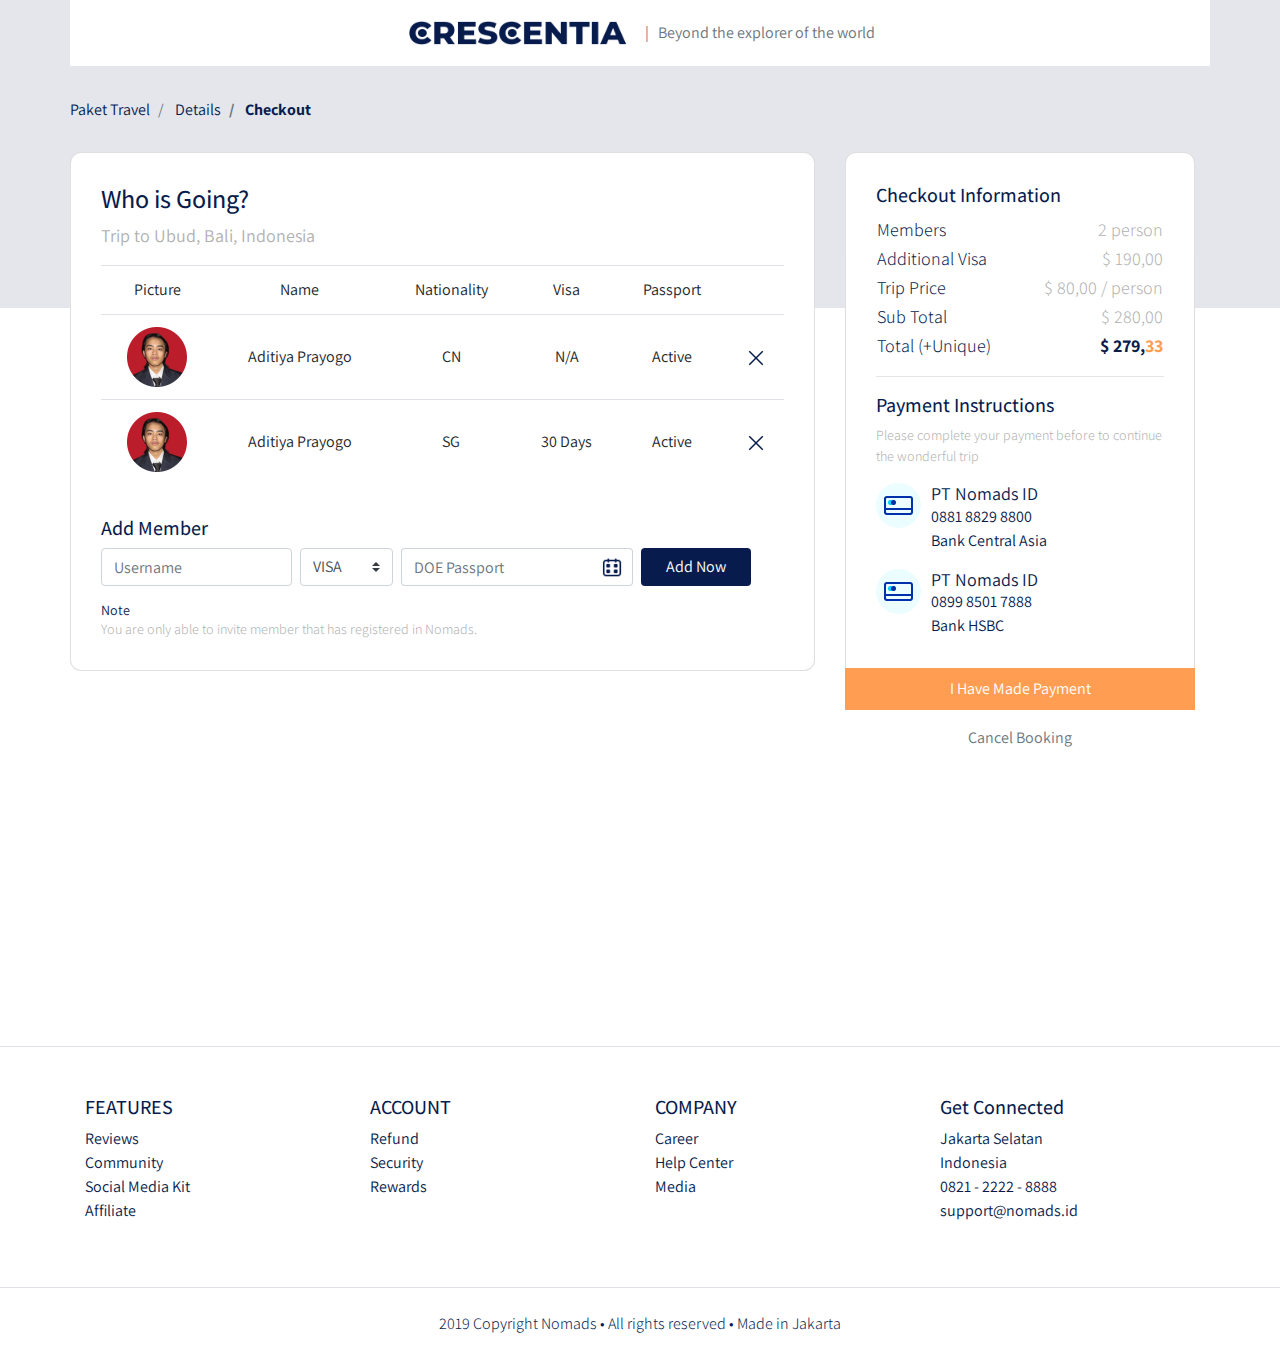
<file: public/checkout.html>
<!DOCTYPE html>
<html lang="en">

<head>
    <meta charset="UTF-8" />
    <meta name="viewport" content="width=device-width, initial-scale=1.0" />
    <meta http-equiv="X-UA-Compatible" content="ie=edge" />
    <title>Checkout</title>
    <link rel="stylesheet" href="frontend/libraries/bootstrap/css/bootstrap.css" />
    <link rel="stylesheet" href="frontend/styles/main.css" />
    <link href="https://fonts.googleapis.com/css?family=Assistant:200,400,700&&display=swap" rel="stylesheet" />
    <link href="https://fonts.googleapis.com/css?family=Playfair+Display:400,700&display=swap" rel="stylesheet" />
    <link rel="stylesheet" href="frontend/libraries/xzoom/dist/xzoom.css" />
    <link rel="stylesheet" href="frontend/libraries/gijgo/css/gijgo.min.css" />
</head>

<body>
    <!-- Semantic elements -->
    <!-- https://www.w3schools.com/html/html5_semantic_elements.asp -->

    <!-- Bootstrap navbar example -->
    <!-- https://www.w3schools.com/bootstrap4/bootstrap_navbar.asp -->
    <div class="container">
        <nav class="row navbar navbar-expand-lg navbar-light bg-white">
            <div class="navbar-nav ml-auto mr-auto mr-sm-auto mr-lg-0 mr-md-auto">
                <a class="navbar-brand" href="index.html">
                    <img src="frontend/images/logo.png" alt="" />
                </a>
            </div>
            <ul class="navbar-nav mr-auto d-none d-lg-block">
                <li>
                    <span class="text-muted">| &nbsp; Beyond the explorer of the world</span>
                </li>
            </ul>
        </nav>
    </div>
    <main>
        <section class="section-details-header"></section>
        <section class="section-details-content">
            <div class="container">
                <div class="row">
                    <div class="col p-0 pl-3 pl-lg-0">
                        <nav aria-label="breadcrumb">
                            <ol class="breadcrumb">
                                <li class="breadcrumb-item" aria-current="page">
                                    Paket Travel
                                </li>
                                <li class="breadcrumb-item" aria-current="page">
                                    Details
                                </li>
                                <li class="breadcrumb-item active" aria-current="page">
                                    Checkout
                                </li>
                            </ol>
                        </nav>
                    </div>
                </div>
                <div class="row">
                    <div class="col-lg-8 pl-lg-0">
                        <div class="card card-details mb-3">
                            <h1>Who is Going?</h1>
                            <p>
                                Trip to Ubud, Bali, Indonesia
                            </p>
                            <div class="attendee">
                                <table class="table table-responsive-sm text-center">
                                    <thead>
                                        <tr>
                                            <td scope="col">Picture</td>
                                            <td scope="col">Name</td>
                                            <td scope="col">Nationality</td>
                                            <td scope="col">Visa</td>
                                            <td scope="col">Passport</td>
                                            <td scope="col"></td>
                                        </tr>
                                    </thead>
                                    <tbody>
                                        <tr>
                                            <td>
                                                <img src="frontend/images/adit.png" alt="" height="60" />
                                            </td>
                                            <td class="align-middle">Aditiya Prayogo</td>
                                            <td class="align-middle">CN</td>
                                            <td class="align-middle">N/A</td>
                                            <td class="align-middle">Active</td>
                                            <td class="align-middle">
                                                <a href="#">
                                                    <img src="frontend/images/ic_remove.png" alt="" />
                                                </a>
                                            </td>
                                        </tr>
                                        <tr>
                                            <td>
                                                <img src="frontend/images/adit.png" alt="" height="60" />
                                            </td>
                                            <td class="align-middle">Aditiya Prayogo</td>
                                            <td class="align-middle">SG</td>
                                            <td class="align-middle">30 Days</td>
                                            <td class="align-middle">Active</td>
                                            <td class="align-middle">
                                                <a href="#">
                                                    <img src="frontend/images/ic_remove.png" alt="" />
                                                </a>
                                            </td>
                                        </tr>
                                    </tbody>
                                </table>
                            </div>
                            <div class="member mt-3">
                                <h2>Add Member</h2>
                                <form class="form-inline">
                                    <label class="sr-only" for="inputUsername">Name</label>
                                    <input type="text" class="form-control mb-2 mr-sm-2" id="inputUsername"
                                        placeholder="Username" />

                                    <label class="sr-only" class="mr-2"
                                        for="inlineFormCustomSelectPref">Preference</label>
                                    <select class="custom-select mb-2 mr-sm-2" id="inlineFormCustomSelectPref">
                                        <option selected value="">VISA</option>
                                        <option value="2">30 Days</option>
                                        <option value="3">N/A</option>
                                    </select>

                                    <label class="sr-only" for="doePassport">DOE Passport</label>
                                    <div class="input-group mb-2 mr-sm-2">
                                        <input type="text" class="form-control datepicker" id="doePassport"
                                            placeholder="DOE Passport" />
                                    </div>

                                    <button type="submit" class="btn btn-add-now mb-2 px-4">
                                        Add Now
                                    </button>
                                </form>
                                <h3 class="mt-2 mb-0">Note</h3>
                                <p class="disclaimer mb-0">
                                    You are only able to invite member that has registered in
                                    Nomads.
                                </p>
                            </div>
                        </div>
                    </div>
                    <div class="col-lg-4">
                        <div class="card card-details card-right">
                            <h2>Checkout Information</h2>
                            <table class="trip-informations">
                                <tr>
                                    <th width="50%">Members</th>
                                    <td width="50%" class="text-right">2 person</td>
                                </tr>
                                <tr>
                                    <th width="50%">Additional Visa</th>
                                    <td width="50%" class="text-right">$ 190,00</td>
                                </tr>
                                <tr>
                                    <th width="50%">Trip Price</th>
                                    <td width="50%" class="text-right">$ 80,00 / person</td>
                                </tr>
                                <tr>
                                    <th width="50%">Sub Total</th>
                                    <td width="50%" class="text-right">$ 280,00</td>
                                </tr>
                                <tr>
                                    <th width="50%">Total (+Unique)</th>
                                    <td width="50%" class="text-right text-total">
                                        <span class="text-blue">$ 279,</span><span class="text-orange">33</span>
                                    </td>
                                </tr>
                            </table>

                            <hr />
                            <h2>Payment Instructions</h2>
                            <p class="payment-instructions">
                                Please complete your payment before to continue the wonderful
                                trip
                            </p>
                            <div class="bank">
                                <div class="bank-item pb-3">
                                    <img src="frontend/images/ic_bank.png" alt="" class="bank-image" />
                                    <div class="description">
                                        <h3>PT Nomads ID</h3>
                                        <p>
                                            0881 8829 8800
                                            <br />
                                            Bank Central Asia
                                        </p>
                                    </div>
                                    <div class="clearfix"></div>
                                </div>
                                <div class="bank-item">
                                    <img src="frontend/images/ic_bank.png" alt="" class="bank-image" />
                                    <div class="description">
                                        <h3>PT Nomads ID</h3>
                                        <p>
                                            0899 8501 7888
                                            <br />
                                            Bank HSBC
                                        </p>
                                    </div>
                                    <div class="clearfix"></div>
                                </div>
                            </div>
                        </div>
                        <div class="join-container">
                            <a href="success.html" class="btn btn-block btn-join-now mt-3 py-2">I Have Made Payment</a>
                        </div>
                        <div class="text-center mt-3">
                            <a href="#" class="text-muted">Cancel Booking</a>
                        </div>
                    </div>
                </div>
            </div>
        </section>
    </main>
    <footer class="section-footer mt-5 mb-4 border-top">
        <div class="container pt-5 pb-5">
            <div class="row justify-content-center">
                <div class="col-12">
                    <div class="row">
                        <div class="col-12">
                            <div class="row">
                                <div class="col-12 col-lg-3">
                                    <h5>FEATURES</h5>
                                    <ul class="list-unstyled">
                                        <li>
                                            <a href="#">Reviews</a>
                                        </li>
                                        <li>
                                            <a href="#">Community</a>
                                        </li>
                                        <li>
                                            <a href="#">Social Media Kit</a>
                                        </li>
                                        <li>
                                            <a href="#">Affiliate</a>
                                        </li>
                                    </ul>
                                </div>
                                <div class="col-12 col-lg-3">
                                    <h5>ACCOUNT</h5>
                                    <ul class="list-unstyled">
                                        <li><a href="#">Refund</a></li>
                                        <li><a href="#">Security</a></li>
                                        <li><a href="#">Rewards</a></li>
                                    </ul>
                                </div>
                                <div class="col-12 col-lg-3">
                                    <h5>COMPANY</h5>
                                    <ul class="list-unstyled">
                                        <li><a href="#">Career</a></li>
                                        <li><a href="#">Help Center</a></li>
                                        <li><a href="#">Media</a></li>
                                    </ul>
                                </div>
                                <div class="col-12 col-lg-3">
                                    <h5>Get Connected</h5>
                                    <ul class="list-unstyled">
                                        <li>Jakarta Selatan</li>
                                        <li>Indonesia</li>
                                        <li>0821 - 2222 - 8888</li>
                                        <li>support@nomads.id</li>
                                    </ul>
                                </div>
                            </div>
                        </div>
                    </div>
                </div>
            </div>
        </div>
        <div class="container-fluid">
            <div class="row border-top justify-content-center align-items-center pt-4">
                <div class="col-auto text-gray-500 font-weight-light">
                    2019 Copyright Nomads • All rights reserved • Made in Jakarta
                </div>
            </div>
        </div>
    </footer>
    <script src="frontend/libraries/retina/retina.js"></script>
    <script src="frontend/libraries/jquery/jquery-3.4.1.min.js"></script>
    <script src="frontend/libraries/bootstrap/js/bootstrap.js"></script>
    <script src="frontend/libraries/xzoom/dist/xzoom.min.js"></script>
    <script src="frontend/libraries/gijgo/js/gijgo.min.js"></script>
    <script>
        $(document).ready(function () {
            $('.xzoom, .xzoom-gallery').xzoom({
                zoomWidth: 500,
                title: false,
                tint: '#333',
                Xoffset: 15
            });

            $('.datepicker').datepicker({
                uiLibrary: 'bootstrap4',
                icons: {
                    rightIcon: '<img src="frontend/images/ic_doe.png" alt="" />'
                }
            });
        });
    </script>
</body>

</html>
</file>
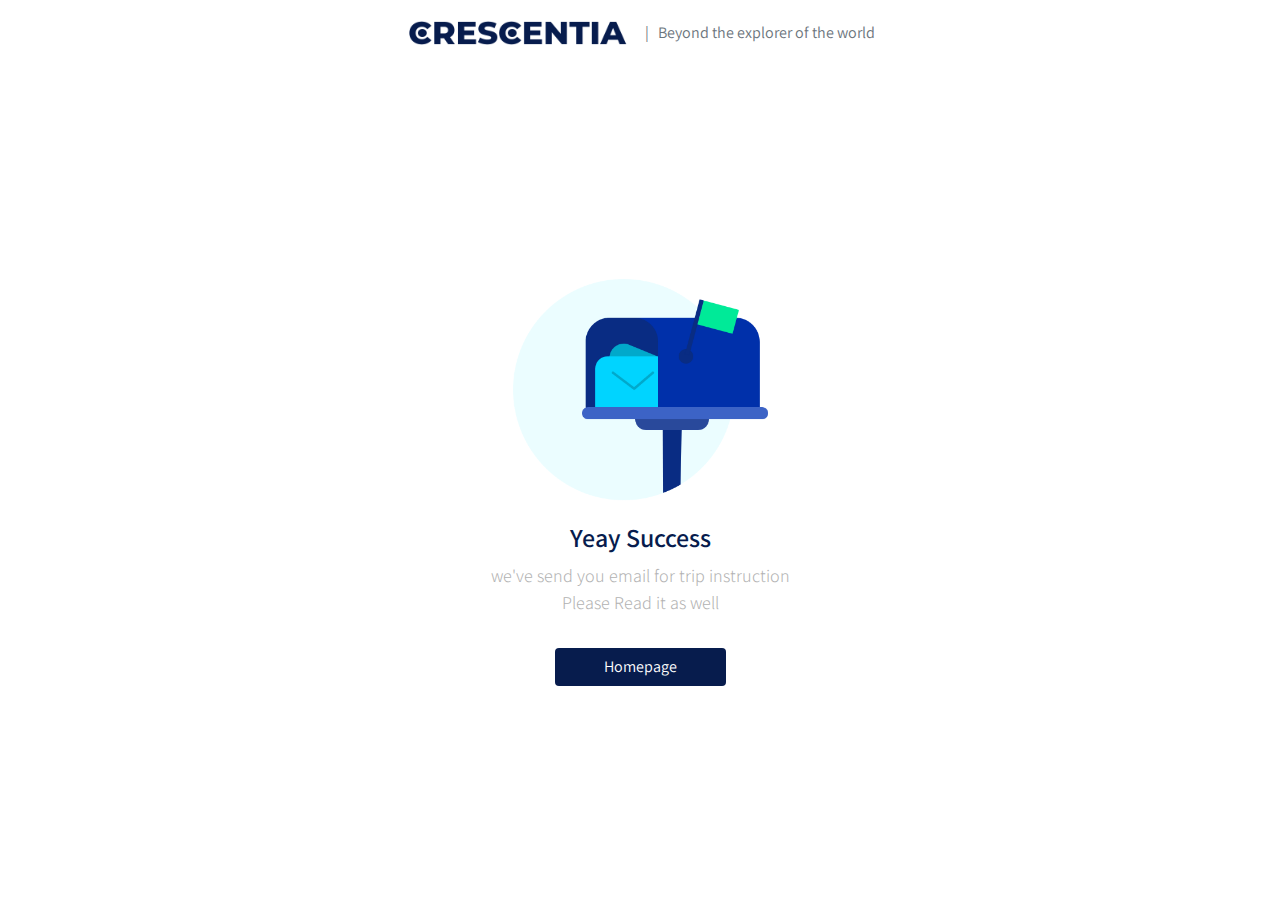
<file: public/success.html>
<!DOCTYPE html>
<html lang="en">

<head>
    <meta charset="UTF-8" />
    <meta name="viewport" content="width=device-width, initial-scale=1.0" />
    <meta http-equiv="X-UA-Compatible" content="ie=edge" />
    <title>Details</title>
    <link rel="stylesheet" href="frontend/libraries/bootstrap/css/bootstrap.css" />
    <link rel="stylesheet" href="frontend/styles/main.css" />
    <link href="https://fonts.googleapis.com/css?family=Assistant:200,400,700&&display=swap" rel="stylesheet" />
    <link href="https://fonts.googleapis.com/css?family=Playfair+Display:400,700&display=swap" rel="stylesheet" />
    <link rel="stylesheet" href="frontend/libraries/xzoom/dist/xzoom.css" />
    <link rel="stylesheet" href="frontend/libraries/gijgo/css/gijgo.min.css" />
</head>

<body>
    <!-- Semantic elements -->
    <!-- https://www.w3schools.com/html/html5_semantic_elements.asp -->

    <!-- Bootstrap navbar example -->
    <!-- https://www.w3schools.com/bootstrap4/bootstrap_navbar.asp -->
    <div class="container">
        <nav class="row navbar navbar-expand-lg navbar-light bg-white">
            <div class="navbar-nav ml-auto mr-auto mr-sm-auto mr-lg-0 mr-md-auto">
                <a class="navbar-brand" href="index.html">
                    <img src="frontend/images/logo.png" alt="" />
                </a>
            </div>
            <ul class="navbar-nav mr-auto d-none d-lg-block">
                <li>
                    <span class="text-muted">| &nbsp; Beyond the explorer of the world</span>
                </li>
            </ul>
        </nav>
    </div>

    <main>
        <div class="section-success d-flex align-items-center">
            <div class="col text-center">
                <img src="frontend/images/ic_mail.png" alt="">
                <h1>Yeay Success</h1>
                <p>
                    we've send you email for trip instruction

                    <br>

                    Please Read it as well
                </p>
                <a href="index.html" class="btn btn-home-page mt-3 px-5">
                    Homepage
                </a>
            </div>
        </div>
    </main>


    <script src="frontend/libraries/retina/retina.js"></script>
    <script src="frontend/libraries/jquery/jquery-3.4.1.min.js"></script>
    <script src="frontend/libraries/bootstrap/js/bootstrap.js"></script>
    <script src="frontend/libraries/xzoom/dist/xzoom.min.js"></script>
    <script src="frontend/libraries/gijgo/js/gijgo.min.js"></script>
    <script>
        $(document).ready(function () {
            $('.xzoom, .xzoom-gallery').xzoom({
                zoomWidth: 500,
                title: false,
                tint: '#333',
                Xoffset: 15
            });

            $('.datepicker').datepicker({
                uiLibrary: 'bootstrap4',
                icons: {
                    rightIcon: '<img src="frontend/images/ic_doe.png" alt="" />'
                }
            });
        });
    </script>
</body>

</html>
</file>
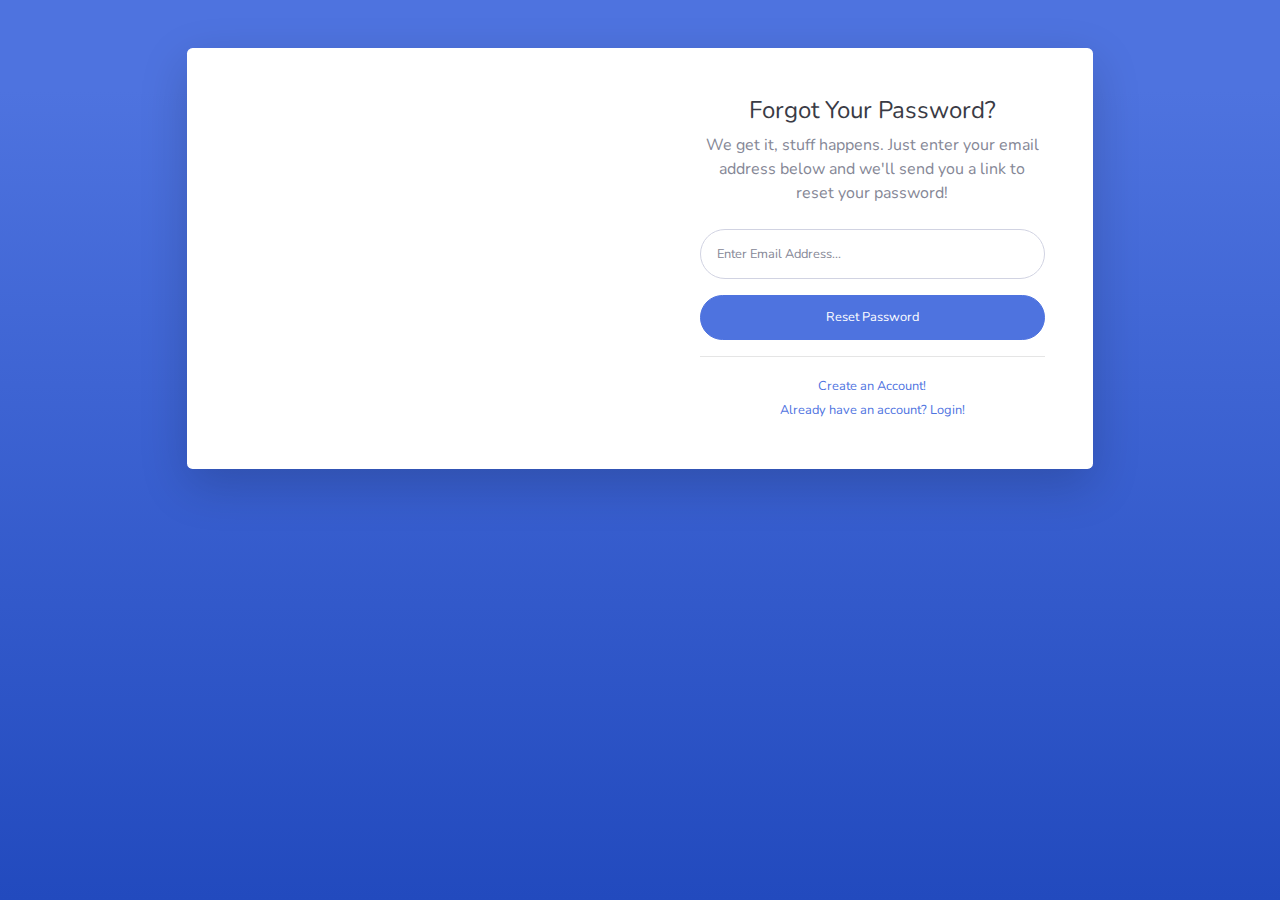
<file: public/backend/forgot-password.html>
<!DOCTYPE html>
<html lang="en">

<head>

  <meta charset="utf-8">
  <meta http-equiv="X-UA-Compatible" content="IE=edge">
  <meta name="viewport" content="width=device-width, initial-scale=1, shrink-to-fit=no">
  <meta name="description" content="">
  <meta name="author" content="">

  <title>SB Admin 2 - Forgot Password</title>

  <!-- Custom fonts for this template-->
  <link href="vendor/fontawesome-free/css/all.min.css" rel="stylesheet" type="text/css">
  <link href="https://fonts.googleapis.com/css?family=Nunito:200,200i,300,300i,400,400i,600,600i,700,700i,800,800i,900,900i" rel="stylesheet">

  <!-- Custom styles for this template-->
  <link href="css/sb-admin-2.min.css" rel="stylesheet">

</head>

<body class="bg-gradient-primary">

  <div class="container">

    <!-- Outer Row -->
    <div class="row justify-content-center">

      <div class="col-xl-10 col-lg-12 col-md-9">

        <div class="card o-hidden border-0 shadow-lg my-5">
          <div class="card-body p-0">
            <!-- Nested Row within Card Body -->
            <div class="row">
              <div class="col-lg-6 d-none d-lg-block bg-password-image"></div>
              <div class="col-lg-6">
                <div class="p-5">
                  <div class="text-center">
                    <h1 class="h4 text-gray-900 mb-2">Forgot Your Password?</h1>
                    <p class="mb-4">We get it, stuff happens. Just enter your email address below and we'll send you a link to reset your password!</p>
                  </div>
                  <form class="user">
                    <div class="form-group">
                      <input type="email" class="form-control form-control-user" id="exampleInputEmail" aria-describedby="emailHelp" placeholder="Enter Email Address...">
                    </div>
                    <a href="login.html" class="btn btn-primary btn-user btn-block">
                      Reset Password
                    </a>
                  </form>
                  <hr>
                  <div class="text-center">
                    <a class="small" href="register.html">Create an Account!</a>
                  </div>
                  <div class="text-center">
                    <a class="small" href="login.html">Already have an account? Login!</a>
                  </div>
                </div>
              </div>
            </div>
          </div>
        </div>

      </div>

    </div>

  </div>

  <!-- Bootstrap core JavaScript-->
  <script src="vendor/jquery/jquery.min.js"></script>
  <script src="vendor/bootstrap/js/bootstrap.bundle.min.js"></script>

  <!-- Core plugin JavaScript-->
  <script src="vendor/jquery-easing/jquery.easing.min.js"></script>

  <!-- Custom scripts for all pages-->
  <script src="js/sb-admin-2.min.js"></script>

</body>

</html>
</file>
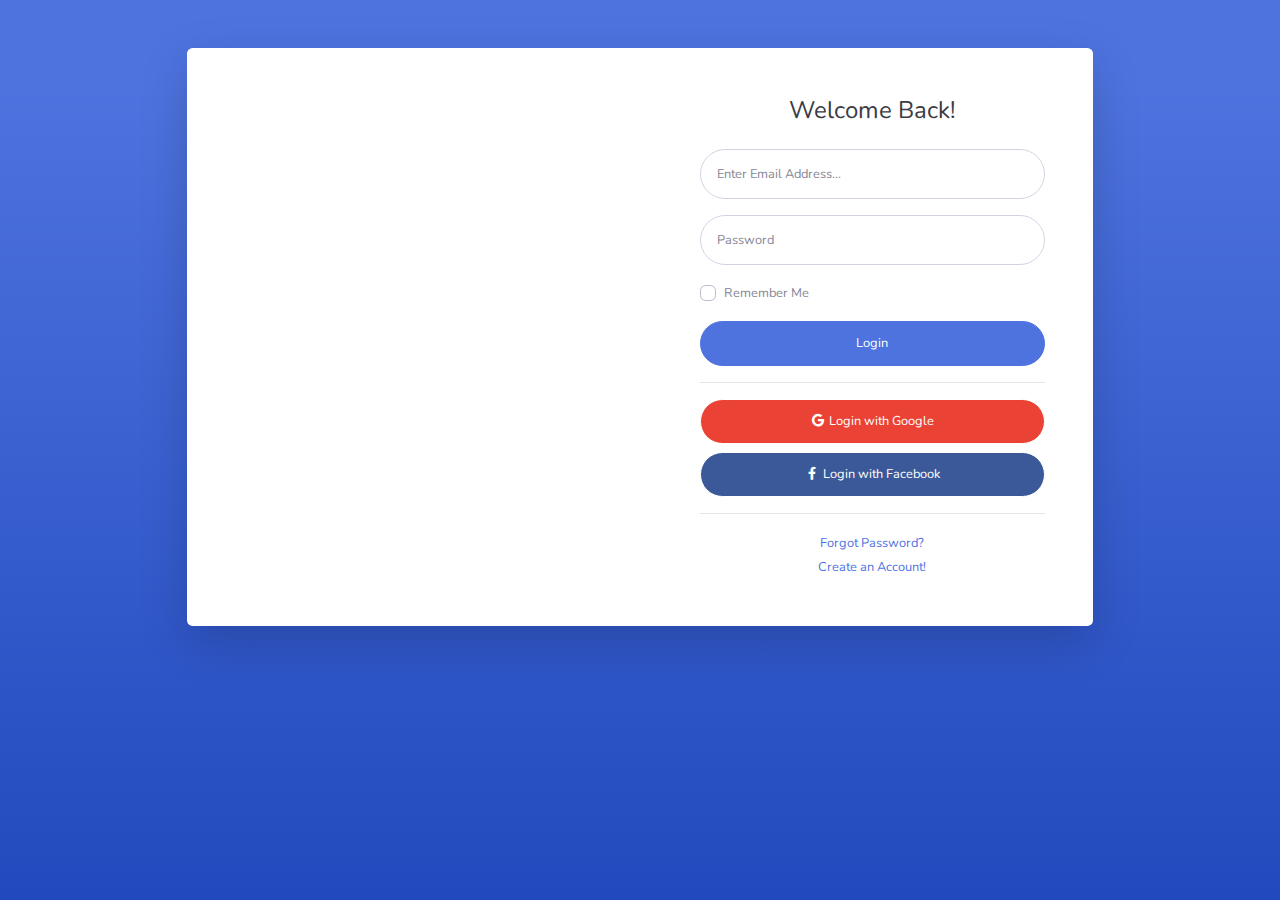
<file: public/backend/login.html>
<!DOCTYPE html>
<html lang="en">

<head>

  <meta charset="utf-8">
  <meta http-equiv="X-UA-Compatible" content="IE=edge">
  <meta name="viewport" content="width=device-width, initial-scale=1, shrink-to-fit=no">
  <meta name="description" content="">
  <meta name="author" content="">

  <title>SB Admin 2 - Login</title>

  <!-- Custom fonts for this template-->
  <link href="vendor/fontawesome-free/css/all.min.css" rel="stylesheet" type="text/css">
  <link href="https://fonts.googleapis.com/css?family=Nunito:200,200i,300,300i,400,400i,600,600i,700,700i,800,800i,900,900i" rel="stylesheet">

  <!-- Custom styles for this template-->
  <link href="css/sb-admin-2.min.css" rel="stylesheet">

</head>

<body class="bg-gradient-primary">

  <div class="container">

    <!-- Outer Row -->
    <div class="row justify-content-center">

      <div class="col-xl-10 col-lg-12 col-md-9">

        <div class="card o-hidden border-0 shadow-lg my-5">
          <div class="card-body p-0">
            <!-- Nested Row within Card Body -->
            <div class="row">
              <div class="col-lg-6 d-none d-lg-block bg-login-image"></div>
              <div class="col-lg-6">
                <div class="p-5">
                  <div class="text-center">
                    <h1 class="h4 text-gray-900 mb-4">Welcome Back!</h1>
                  </div>
                  <form class="user">
                    <div class="form-group">
                      <input type="email" class="form-control form-control-user" id="exampleInputEmail" aria-describedby="emailHelp" placeholder="Enter Email Address...">
                    </div>
                    <div class="form-group">
                      <input type="password" class="form-control form-control-user" id="exampleInputPassword" placeholder="Password">
                    </div>
                    <div class="form-group">
                      <div class="custom-control custom-checkbox small">
                        <input type="checkbox" class="custom-control-input" id="customCheck">
                        <label class="custom-control-label" for="customCheck">Remember Me</label>
                      </div>
                    </div>
                    <a href="index.html" class="btn btn-primary btn-user btn-block">
                      Login
                    </a>
                    <hr>
                    <a href="index.html" class="btn btn-google btn-user btn-block">
                      <i class="fab fa-google fa-fw"></i> Login with Google
                    </a>
                    <a href="index.html" class="btn btn-facebook btn-user btn-block">
                      <i class="fab fa-facebook-f fa-fw"></i> Login with Facebook
                    </a>
                  </form>
                  <hr>
                  <div class="text-center">
                    <a class="small" href="forgot-password.html">Forgot Password?</a>
                  </div>
                  <div class="text-center">
                    <a class="small" href="register.html">Create an Account!</a>
                  </div>
                </div>
              </div>
            </div>
          </div>
        </div>

      </div>

    </div>

  </div>

  <!-- Bootstrap core JavaScript-->
  <script src="vendor/jquery/jquery.min.js"></script>
  <script src="vendor/bootstrap/js/bootstrap.bundle.min.js"></script>

  <!-- Core plugin JavaScript-->
  <script src="vendor/jquery-easing/jquery.easing.min.js"></script>

  <!-- Custom scripts for all pages-->
  <script src="js/sb-admin-2.min.js"></script>

</body>

</html>
</file>
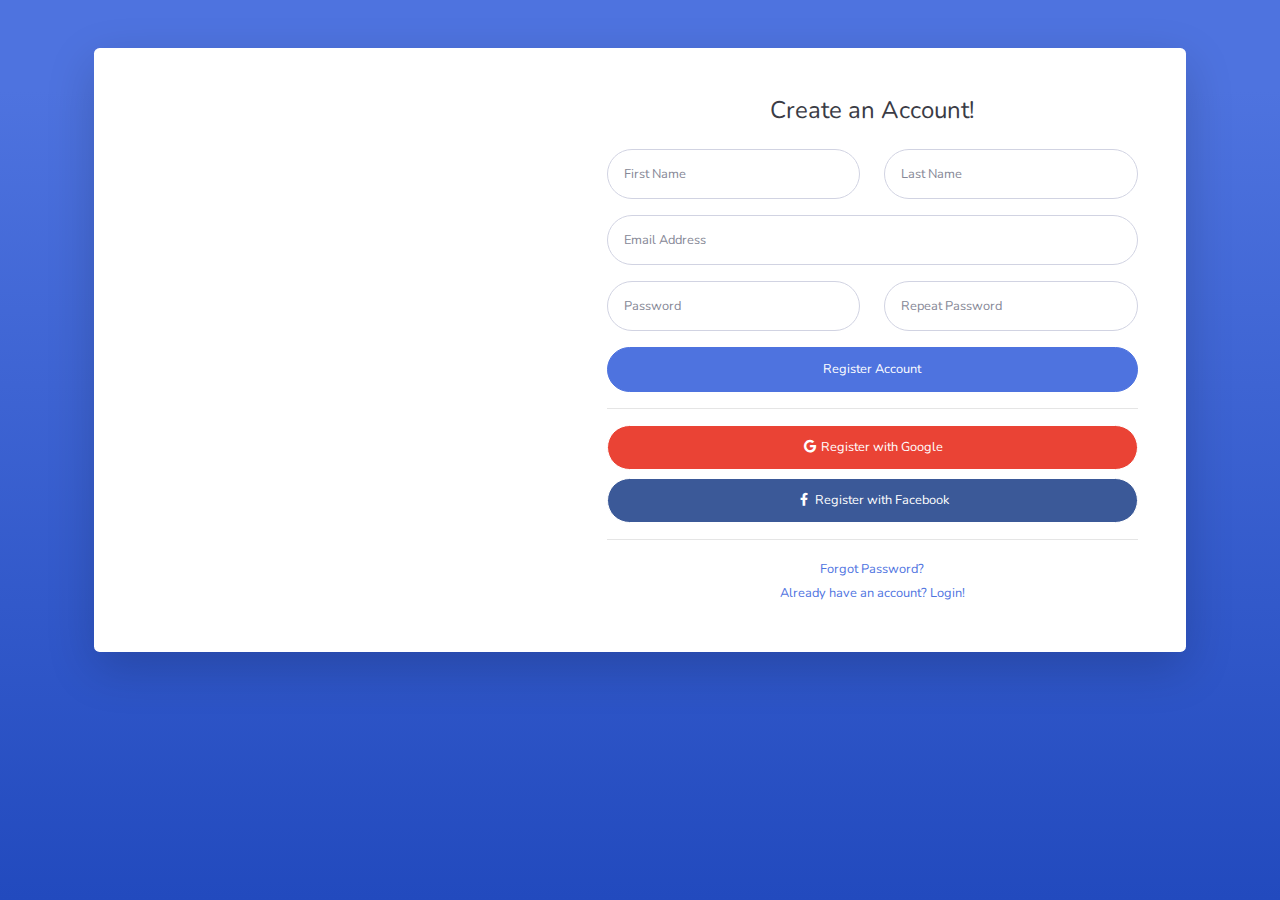
<file: public/backend/register.html>
<!DOCTYPE html>
<html lang="en">

<head>

  <meta charset="utf-8">
  <meta http-equiv="X-UA-Compatible" content="IE=edge">
  <meta name="viewport" content="width=device-width, initial-scale=1, shrink-to-fit=no">
  <meta name="description" content="">
  <meta name="author" content="">

  <title>SB Admin 2 - Register</title>

  <!-- Custom fonts for this template-->
  <link href="vendor/fontawesome-free/css/all.min.css" rel="stylesheet" type="text/css">
  <link href="https://fonts.googleapis.com/css?family=Nunito:200,200i,300,300i,400,400i,600,600i,700,700i,800,800i,900,900i" rel="stylesheet">

  <!-- Custom styles for this template-->
  <link href="css/sb-admin-2.min.css" rel="stylesheet">

</head>

<body class="bg-gradient-primary">

  <div class="container">

    <div class="card o-hidden border-0 shadow-lg my-5">
      <div class="card-body p-0">
        <!-- Nested Row within Card Body -->
        <div class="row">
          <div class="col-lg-5 d-none d-lg-block bg-register-image"></div>
          <div class="col-lg-7">
            <div class="p-5">
              <div class="text-center">
                <h1 class="h4 text-gray-900 mb-4">Create an Account!</h1>
              </div>
              <form class="user">
                <div class="form-group row">
                  <div class="col-sm-6 mb-3 mb-sm-0">
                    <input type="text" class="form-control form-control-user" id="exampleFirstName" placeholder="First Name">
                  </div>
                  <div class="col-sm-6">
                    <input type="text" class="form-control form-control-user" id="exampleLastName" placeholder="Last Name">
                  </div>
                </div>
                <div class="form-group">
                  <input type="email" class="form-control form-control-user" id="exampleInputEmail" placeholder="Email Address">
                </div>
                <div class="form-group row">
                  <div class="col-sm-6 mb-3 mb-sm-0">
                    <input type="password" class="form-control form-control-user" id="exampleInputPassword" placeholder="Password">
                  </div>
                  <div class="col-sm-6">
                    <input type="password" class="form-control form-control-user" id="exampleRepeatPassword" placeholder="Repeat Password">
                  </div>
                </div>
                <a href="login.html" class="btn btn-primary btn-user btn-block">
                  Register Account
                </a>
                <hr>
                <a href="index.html" class="btn btn-google btn-user btn-block">
                  <i class="fab fa-google fa-fw"></i> Register with Google
                </a>
                <a href="index.html" class="btn btn-facebook btn-user btn-block">
                  <i class="fab fa-facebook-f fa-fw"></i> Register with Facebook
                </a>
              </form>
              <hr>
              <div class="text-center">
                <a class="small" href="forgot-password.html">Forgot Password?</a>
              </div>
              <div class="text-center">
                <a class="small" href="login.html">Already have an account? Login!</a>
              </div>
            </div>
          </div>
        </div>
      </div>
    </div>

  </div>

  <!-- Bootstrap core JavaScript-->
  <script src="vendor/jquery/jquery.min.js"></script>
  <script src="vendor/bootstrap/js/bootstrap.bundle.min.js"></script>

  <!-- Core plugin JavaScript-->
  <script src="vendor/jquery-easing/jquery.easing.min.js"></script>

  <!-- Custom scripts for all pages-->
  <script src="js/sb-admin-2.min.js"></script>

</body>

</html>
</file>
<file: public/frontend/styles/main.css>
body {
  background-color: #fff;
  font-family: 'Assistant', sans-serif;
  color: #071C4D;
}

.navbar-brand img {
  max-height: 40px;
}

.btn-navbar-right {
  margin-top: -10px !important;
  margin-bottom: -8px !important;
  margin-right: -18px !important;
  height: 70px;
  border-radius: 0;
}

.navbar-light .navbar-nav .nav-link {
  color: #071C4D;
}

.navbar-light .navbar-nav .nav-link.active {
  font-weight: bold;
  color: #071C4D !important;
}

.btn-login {
  background-color: #071C4D;
  color: #fff;
}

.btn-login:hover {
  color: #fff;
}

header {
  margin-top: -68px;
  padding: 180px 0 165px;
  background-image: url("../images/pantai.jpg");
  background-size: cover;
}

header h1,
header p {
  color: #fff;
}

header h1 {
  font-family: 'Playfair Display', serif;
  font-weight: bold;
}

header p {
  font-size: 22px;
}

header .btn-get-started {
  background-color: #FF9E53;
  color: #fff;
}

header .btn-get-started:hover {
  color: #fff;
}

.section-stats {
  margin-top: -50px;
}

.section-stats .stats-detail {
  padding-top: 15px;
  background: #fff;
  padding-left: 40px;
}

.section-stats h2 {
  font-size: 30px;
  margin-bottom: 0;
}

.section-stats p {
  font-size: 20px;
  font-weight: lighter;
}

.section-popular {
  min-height: 540px;
  background: #051334;
  margin-top: -50px;
  margin-bottom: -230px;
}

.section-popular .section-popular-heading {
  margin-top: 150px;
}

.section-popular .section-popular-heading h2,
.section-popular .section-popular-heading p {
  color: #fff;
}

.section-popular .section-popular-heading h2 {
  font-family: 'Playfair Display', serif;
  font-weight: bold;
}

.section-popular-content .section-popular-travel .card-travel {
  min-height: 380px;
  background: #fff;
  color: #fff;
  padding: 30px;
  background-size: cover;
  margin-bottom: 20px;
}

.section-popular-content .section-popular-travel .card-travel .travel-country {
  font-size: 18px;
  color: #fff;
}

.section-popular-content .section-popular-travel .card-travel .travel-location {
  font-size: 26px;
  color: #fff;
}

.section-popular-content .section-popular-travel .card-travel .travel-button .btn-travel-details {
  background-color: #FF9E53;
  color: #fff;
}

.section-popular-content .section-popular-travel .card-travel .travel-button .btn-travel-details:hover {
  color: #fff;
}

.section-networks {
  background-color: #fff;
  margin-top: -170px;
  padding-top: 240px;
  padding-bottom: 50px;
}

.section-networks h2 {
  font-family: 'Playfair Display', serif;
  font-weight: bold;
}

.section-networks img {
  max-width: 100%;
}

.section-testimonials-heading {
  background: -webkit-gradient(linear, left top, left bottom, from(#fff), to(#f7f9ff));
  background: linear-gradient(#fff 0%, #f7f9ff 100%);
  padding-top: 50px;
  min-height: 506px;
}

.section-testimonials-heading h2 {
  font-family: 'Playfair Display', serif;
  font-weight: bold;
}

.section-testimonials-content {
  margin-top: -300px;
  padding-bottom: 50px;
}

.section-testimonials-content .card-testimonial {
  padding: 40px 20px 10px;
  border-radius: 11px;
  margin-bottom: 20px;
}

.section-testimonials-content .card-testimonial .testimonial-content {
  min-height: 380px;
}

.section-testimonials-content .card-testimonial h3 {
  font-size: 22px;
}

.section-testimonials-content .card-testimonial .testimonials {
  font-size: 26px;
  text-align: center;
  color: #6e6e6e;
  font-weight: 200;
}

.section-testimonials-content .card-testimonial .trip-to {
  font-weight: normal;
  font-size: 22px;
  color: #6e6e6e;
}

.section-testimonials-content .card-testimonial hr {
  margin-left: -20px;
  margin-right: -20px;
}

.section-testimonials-content .btn-get-started {
  background-color: #FF9E53;
  color: #fff;
}

.section-testimonials-content .btn-get-started:hover {
  color: #fff;
}

.section-testimonials-content .btn-need-help {
  background-color: #F2F2F2;
  color: #C3C3C3;
}

.section-testimonials-content .btn-need-help:hover {
  color: #C3C3C3;
}

.section-footer a {
  color: #071c4d;
}

.section-details-header {
  min-height: 310px;
  background: #e4e6eb;
  margin-top: -68px;
}

.section-details-content {
  margin-top: -210px;
  min-height: 100vh;
}

.section-details-content .breadcrumb {
  background-color: transparent;
  padding: 0;
  margin-bottom: 30px;
}

.section-details-content .breadcrumb-item.active {
  font-weight: bold;
  color: #071C4D;
}

.section-details-content .card-details {
  padding: 30px;
  border-radius: 11px;
}

.section-details-content .card-details .trip-informations th {
  font-weight: 300;
  font-size: 18px;
  color: #071c4d;
}

.section-details-content .card-details .trip-informations td {
  font-weight: 300;
  font-size: 18px;
  color: #b1b1b1;
}

.section-details-content .card-details .trip-informations .text-blue {
  color: #071C4D;
  font-weight: bold;
}

.section-details-content .card-details .trip-informations .text-orange {
  color: #FF9E53;
  font-weight: bold;
}

.section-details-content .card-details h1 {
  font-size: 26px;
}

.section-details-content .card-details h2 {
  font-size: 20px;
}

.section-details-content .card-details p {
  font-size: 18px;
  color: #b1b1b1;
}

.section-details-content .card-details .payment-instructions {
  font-weight: 300;
  font-size: 14px;
  color: #b1b1b1;
}

.section-details-content .card-details .disclaimer {
  font-weight: 300;
  font-size: 14px;
  color: #b1b1b1;
}

.section-details-content .card-right {
  border-bottom-left-radius: 0;
  border-bottom-right-radius: 0;
  border-bottom: none;
}

.section-details-content .gallery .xzoom-container {
  display: block;
}

.section-details-content .gallery .xzoom-container .xzoom {
  width: 100%;
  -webkit-box-shadow: none;
          box-shadow: none;
  margin-bottom: 10px;
}

.section-details-content .gallery .xzoom-container .xactive {
  border: 2px solid #1abc9c;
  -webkit-box-shadow: none;
          box-shadow: none;
}

.section-details-content .features {
  margin-top: 20px;
}

.section-details-content .features h3 {
  font-size: 18px;
  color: #071c4d;
  margin-bottom: 0;
}

.section-details-content .features p {
  margin-bottom: 0;
}

.section-details-content .features .description {
  margin-left: 10px;
  overflow: hidden;
  float: left;
}

.section-details-content .features .features-image {
  width: 45px;
  height: 45px;
  float: left;
}

.section-details-content .join-container {
  margin-top: -16px;
}

.section-details-content .btn-join-now {
  background-color: #FF9E53;
  color: #fff;
  border-radius: 0;
}

.section-details-content .btn-join-now:hover {
  color: #fff;
}

.section-details-content .bank .bank-item h3 {
  font-size: 18px;
  color: #071c4d;
  margin-bottom: 0;
}

.section-details-content .bank .bank-item p {
  margin-bottom: 0;
}

.section-details-content .bank .bank-item .description {
  margin-left: 10px;
  overflow: hidden;
  float: left;
}

.section-details-content .bank .bank-item .description p {
  font-family: Assistant;
  font-weight: normal;
  font-size: 16px;
  text-align: left;
  color: #071c4d;
}

.section-details-content .bank .bank-item .bank-image {
  width: 45px;
  height: 45px;
  float: left;
}

.section-details-content .btn-add-now {
  background-color: #071C4D;
  color: #fff;
}

.section-details-content .btn-add-now:hover {
  color: #fff;
}

.section-details-content .input-group-text {
  background-color: transparent;
}

.section-details-content h3 {
  font-weight: 400;
  font-size: 14px;
  color: #071c4d;
}

.section-details-content .gj-datepicker .datepicker {
  border-right: 0;
}

.section-details-content .gj-datepicker .input-group-append .btn {
  padding-right: 30px;
}

.section-success {
  height: 90vh;
}

.section-success h1 {
  font-weight: 600;
  font-size: 26px;
  color: #071c4d;
}

.section-success p {
  font-weight: 300;
  font-size: 18px;
  color: #b1b1b1;
}

.section-success .btn-home-page {
  border-radius: 4px;
  background: #071c4d;
  color: #fff;
}

.section-success .btn-home-page:hover {
  color: #fff;
}
/*# sourceMappingURL=main.css.map */
</file>
<file: public/frontend/libraries/xzoom/dist/xzoom.css>
/* Compatibility styles for frameworks like bootstrap, foundation e.t.c */
.xzoom-source img, .xzoom-preview img, .xzoom-lens img {
  display: block;
  max-width: none;
  max-height: none;
  -webkit-transition: none;
  -moz-transition: none;
  -o-transition: none;
  transition: none;
}
/* --------------- */

/* xZoom Styles below */
.xzoom-container { 
  display: inline-block;
}

.xzoom-thumbs {
  text-align: center;
  margin-bottom: 10px;
}

.xzoom { 
  -webkit-box-shadow: 0px 0px 5px 0px rgba(0,0,0,0.5);
  -moz-box-shadow: 0px 0px 5px 0px rgba(0,0,0,0.5);
  box-shadow: 0px 0px 5px 0px rgba(0,0,0,0.5);  
}
.xzoom2, .xzoom3, .xzoom4, .xzoom5 {
  -webkit-box-shadow: 0px 0px 5px 0px rgba(0,0,0,0.5);
  -moz-box-shadow: 0px 0px 5px 0px rgba(0,0,0,0.5);
  box-shadow: 0px 0px 5px 0px rgba(0,0,0,0.5);
}

/* Thumbs */
.xzoom-gallery, .xzoom-gallery2, .xzoom-gallery3, .xzoom-gallery4, .xzoom-gallery5 {
  border: 1px solid #cecece;
  margin-left: 5px;
  margin-bottom: 10px;
}

.xzoom-source, .xzoom-hidden {
  display: block;
  position: static;
  float: none;
  clear: both;
}

/* Everything out of border is hidden */
.xzoom-hidden {
  overflow: hidden;
}

/* Preview */
.xzoom-preview {
  border: 1px solid #888;
  background: #2f4f4f;
  box-shadow: -0px -0px 10px rgba(0,0,0,0.50);
}

/* Lens */
.xzoom-lens {
  border: 1px solid #555;
  box-shadow: -0px -0px 10px rgba(0,0,0,0.50);
  cursor: crosshair;
}

/* Loading */
.xzoom-loading {
  background-position: center center;
  background-repeat: no-repeat;
  border-radius: 100%;
  opacity: .7;
  background: url(../images/xloading.gif);
  width: 48px;
  height: 48px;
}

/* Additional class that applied to thumb when it is active */
.xactive {
  -webkit-box-shadow: 0px 0px 3px 0px rgba(74,169,210,1);
  -moz-box-shadow: 0px 0px 3px 0px rgba(74,169,210,1);
  box-shadow: 0px 0px 3px 0px rgba(74,169,210,1); 
  border: 1px solid #4aaad2;
}

/* Caption */
.xzoom-caption {
  position: absolute;
  bottom: -43px;
  left: 0;
  background: #000;
  width: 100%;
  text-align: left;
}

.xzoom-caption span {
  color: #fff;
  font-family: Arial, sans-serif;
  display: block;
  font-size: 0.75em;
  font-weight: bold;
  padding: 10px;
}
</file>
<file: public/frontend/libraries/gijgo/css/gijgo.min.css>
.gj-button-md,.gj-text-align-center{text-align:center}.gj-button-md,.gj-modal{overflow:hidden;outline:0}.gj-button-md,.gj-button-md-group{position:relative;vertical-align:middle}.gj-button,.gj-button-md,.gj-cursor-pointer{cursor:pointer}.gj-button{background-color:#f5f5f5;border:1px solid #ddd;color:#000;border-radius:3px;padding:6px 10px}.gj-unselectable{-webkit-touch-callout:none;-webkit-user-select:none;-khtml-user-select:none;-moz-user-select:none;-ms-user-select:none;user-select:none}.gj-row{display:-webkit-box;display:-ms-flexbox;display:flex;-ms-flex-wrap:wrap;flex-wrap:wrap}.gj-margin-left-5{margin-left:5px}.gj-margin-left-10{margin-left:10px}.gj-width-full{width:100%}.gj-font-size-16{font-size:16px}.gj-hidden{display:none}.gj-button-md{background:0 0;border:none;border-radius:2px;color:rgba(0,0,0,.87);height:36px;margin:0;min-width:64px;padding:0 16px;display:inline-block;font-family:Roboto,Helvetica,Arial,sans-serif;font-size:1rem;font-weight:500;text-transform:uppercase;letter-spacing:0;will-change:box-shadow;transition:box-shadow .2s cubic-bezier(.4,0,1,1),background-color .2s cubic-bezier(.4,0,.2,1),color .2s cubic-bezier(.4,0,.2,1);text-decoration:none;line-height:36px;-webkit-user-select:none;-moz-user-select:none;-ms-user-select:none;user-select:none}.gj-button-md:hover{background-color:rgba(158,158,158,.2)}.gj-button-md:disabled{color:rgba(0,0,0,.26);background:0 0}.gj-button-md .gj-icon,.gj-button-md .material-icons{vertical-align:middle}.gj-button-md.gj-button-md-icon{width:24px;height:31px;min-width:24px;padding:0;display:table}ul.gj-list-bootstrap li [data-role=image],ul.gj-list-md li [data-role=checkbox],ul.gj-list-md li [data-role=image]{height:24px;width:24px}.gj-button-md.gj-button-md-icon .gj-icon,.gj-button-md.gj-button-md-icon .material-icons{display:table-cell;margin-right:0;width:24px;height:24px}.gj-button-md.active{background-color:rgba(158,158,158,.4)}.gj-button-md-group{display:inline-block}.gj-textbox-md{border:none;border-bottom:1px solid rgba(0,0,0,.42);display:block;font-family:Helvetica,Arial,sans-serif;font-size:16px;line-height:16px;padding:4px 0;margin:0;width:100%;background:0 0;text-align:left;color:rgba(0,0,0,.87)}.gj-textbox-md:active,.gj-textbox-md:focus{border-bottom:2px solid rgba(0,0,0,.42);outline:0}.gj-textbox-md::placeholder{color:#8e8e8e}.gj-textbox-md:-ms-input-placeholder{color:#8e8e8e}.gj-textbox-md::-ms-input-placeholder{color:#8e8e8e}.gj-md-spacer-24{min-width:24px;width:24px;display:inline-block}.gj-md-spacer-32{min-width:32px;width:32px;display:inline-block}.gj-modal{position:fixed;top:0;right:0;bottom:0;left:0;z-index:1203;display:none;-webkit-overflow-scrolling:touch;background-color:rgba(0,0,0,.54118);transition:.2s ease opacity;will-change:opacity}ul.gj-list li [data-role=wrapper]{display:table;width:100%}ul.gj-list li [data-role=checkbox],ul.gj-list li [data-role=image]{display:table-cell;vertical-align:middle;text-align:center}ul.gj-list li [data-role=display]{display:table-cell;vertical-align:middle;cursor:pointer}ul.gj-list li [data-role=display]:empty:before{content:"\200b"}ul.gj-list-bootstrap{padding-left:0;margin-bottom:0}ul.gj-list-bootstrap li{padding:0}ul.gj-list-bootstrap li [data-role=wrapper]{padding:0 10px}ul.gj-list-bootstrap li [data-role=checkbox]{width:24px;padding:3px}ul.gj-list-bootstrap li [data-role=display]{padding:8px 0 8px 4px}.list-group-item.active ul li,.list-group-item.active:focus ul li,.list-group-item.active:hover ul li{text-shadow:none;color:initial}ul.gj-list-md{padding:0;list-style:none;line-height:24px;letter-spacing:0;color:#616161}.gj-picker-md,ul.gj-list-md li{font-family:Roboto,Helvetica,Arial,sans-serif;font-size:16px;font-weight:400;letter-spacing:.04em;line-height:1}ul.gj-list-md li{display:list-item;list-style-type:none;padding:0;min-height:unset;box-sizing:border-box;align-items:center;cursor:default;overflow:hidden;-webkit-flex-direction:row;-ms-flex-direction:row;flex-direction:row;-webkit-flex-wrap:nowrap;-ms-flex-wrap:nowrap;flex-wrap:nowrap}ul.gj-list-md li [data-role=display]{padding:8px 0 8px 5px;order:0;flex-grow:2;text-decoration:none;box-sizing:border-box;align-items:center;text-align:left;color:rgba(0,0,0,.87)}ul.gj-list-md li.disabled>[data-role=wrapper]>[data-role=display]{color:#9E9E9E}.gj-list-md-active{background:#e0e0e0;color:#3f51b5}.gj-picker{position:absolute;z-index:1203;background-color:#fff}.gj-picker .selected{color:#fff}.gj-picker-md{color:rgba(0,0,0,.87);border:1px solid #E0E0E0}.gj-modal .gj-picker-md{border:0}.gj-picker-md [role=header]{color:rgba(255,255,255,.54);display:flex;background:#2196f3;align-items:baseline;user-select:none;justify-content:center}.gj-picker-md [role=footer]{float:right;padding:10px}.gj-picker-md [role=footer] button.gj-button-md{color:#2196f3;font-weight:700;font-size:13px}.gj-picker-bootstrap{border:1px solid #E0E0E0}.gj-picker-bootstrap .selected{color:#888}.gj-picker-bootstrap [role=header]{background:#eee;color:#AAA}@font-face{font-family:gijgo-material;src:url(../fonts/gijgo-material.eot?235541);src:url(../fonts/gijgo-material.eot?235541#iefix) format('embedded-opentype'),url(../fonts/gijgo-material.ttf?235541) format('truetype'),url(../fonts/gijgo-material.woff?235541) format('woff'),url(../fonts/gijgo-material.svg?235541#gijgo-material) format('svg');font-weight:400;font-style:normal}.gj-icon{font-family:gijgo-material!important;font-size:24px;speak:none;font-style:normal;font-weight:400;font-variant:normal;text-transform:none;line-height:1;letter-spacing:0;-webkit-font-feature-settings:"liga";-moz-font-feature-settings:"liga=1";-moz-font-feature-settings:"liga";-ms-font-feature-settings:"liga" 1;font-feature-settings:"liga";-webkit-font-variant-ligatures:discretionary-ligatures;font-variant-ligatures:discretionary-ligatures;-webkit-font-smoothing:antialiased;-moz-osx-font-smoothing:grayscale}.gj-icon.undo:before{content:"\e900"}.gj-icon.vertical-align-top:before{content:"\e901"}.gj-icon.vertical-align-center:before{content:"\e902"}.gj-icon.vertical-align-bottom:before{content:"\e903"}.gj-icon.arrow-dropup:before{content:"\e904"}.gj-icon.clock:before{content:"\e905"}.gj-icon.refresh:before{content:"\e906"}.gj-icon.last-page:before{content:"\e907"}.gj-icon.first-page:before{content:"\e908"}.gj-icon.cancel:before{content:"\e909"}.gj-icon.clear:before{content:"\e90a"}.gj-icon.check-circle:before{content:"\e90b"}.gj-icon.delete:before{content:"\e90c"}.gj-icon.arrow-upward:before{content:"\e90d"}.gj-icon.arrow-forward:before{content:"\e90e"}.gj-icon.arrow-downward:before{content:"\e90f"}.gj-icon.arrow-back:before{content:"\e910"}.gj-icon.list-numbered:before{content:"\e911"}.gj-icon.list-bulleted:before{content:"\e912"}.gj-icon.indent-increase:before{content:"\e913"}.gj-icon.indent-decrease:before{content:"\e914"}.gj-icon.redo:before{content:"\e915"}.gj-icon.align-right:before{content:"\e916"}.gj-icon.align-left:before{content:"\e917"}.gj-icon.align-justify:before{content:"\e918"}.gj-icon.align-center:before{content:"\e919"}.gj-icon.strikethrough:before{content:"\e91a"}.gj-icon.italic:before{content:"\e91b"}.gj-icon.underlined:before{content:"\e91c"}.gj-icon.bold:before{content:"\e91d"}.gj-icon.arrow-dropdown:before{content:"\e91e"}.gj-icon.done:before{content:"\e91f"}.gj-icon.pencil:before{content:"\e920"}.gj-icon.minus:before{content:"\e921"}.gj-icon.plus:before{content:"\e922"}.gj-icon.chevron-up:before{content:"\e923"}.gj-icon.chevron-right:before{content:"\e924"}.gj-icon.chevron-down:before{content:"\e925"}.gj-icon.chevron-left:before{content:"\e926"}.gj-icon.event:before{content:"\e927"}.gj-draggable{cursor:move}.gj-resizable-handle{position:absolute;font-size:.1px;display:block;-ms-touch-action:none;touch-action:none;z-index:1203}.gj-dialog-bootstrap [data-role=title],.gj-dialog-bootstrap4 [data-role=title]{display:inline}.gj-dialog-bootstrap,.gj-dialog-bootstrap4,.gj-dialog-md{z-index:1202;overflow:hidden}.gj-resizable-n{cursor:n-resize;height:7px;width:100%;top:-5px;left:0}.gj-resizable-e{cursor:e-resize;width:7px;right:-5px;top:0;height:100%}.gj-resizable-s{cursor:s-resize;height:7px;width:100%;bottom:-5px;left:0}.gj-resizable-w{cursor:w-resize;width:7px;left:-5px;top:0;height:100%}.gj-resizable-se{cursor:se-resize;width:12px;height:12px;right:1px;bottom:1px}.gj-resizable-sw{cursor:sw-resize;width:9px;height:9px;left:-5px;bottom:-5px}.gj-resizable-nw{cursor:nw-resize;width:9px;height:9px;left:-5px;top:-5px}.gj-resizable-ne{cursor:ne-resize;width:9px;height:9px;right:-5px;top:-5px}.gj-dialog-footer{position:absolute;bottom:0;width:100%;margin-top:0}.gj-dialog-scrollable [data-role=body]{overflow-x:hidden;overflow-y:scroll}.gj-dialog-bootstrap [data-role=close]{line-height:1.42857143}.gj-dialog-bootstrap4 [data-role=close]{line-height:1.5}.gj-dialog-md{background-color:#FFF;border:none;box-shadow:0 11px 15px -7px rgba(0,0,0,.2),0 24px 38px 3px rgba(0,0,0,.14),0 9px 46px 8px rgba(0,0,0,.12);box-sizing:border-box;position:relative;display:-webkit-box;display:-webkit-flex;display:-ms-flexbox;display:flex;-webkit-box-orient:vertical;-webkit-box-direction:normal;-webkit-flex-direction:column;-ms-flex-direction:column;flex-direction:column;-webkit-background-clip:padding-box;background-clip:padding-box;outline:0}.gj-dialog-md-header{padding:24px 24px 0;font-family:Roboto,Helvetica,Arial,sans-serif}.gj-dialog-md-title{margin:0;font-weight:400;display:inline;line-height:28px;font-size:20px}.gj-dialog-md-close{-webkit-appearance:none;padding:0;cursor:pointer;background:0 0;border:0;float:right;line-height:28px;font-size:28px}.gj-dialog-md-body{padding:20px 24px 24px;color:rgba(0,0,0,.54);font-family:Helvetica,Arial,sans-serif;font-size:14px;font-weight:400;line-height:20px}.gj-dialog-md-footer{padding:8px 8px 8px 24px;display:-webkit-flex;display:-ms-flexbox;display:flex;-webkit-flex-direction:row-reverse;-ms-flex-direction:row-reverse;flex-direction:row-reverse;-webkit-flex-wrap:wrap;-ms-flex-wrap:wrap;flex-wrap:wrap;box-sizing:border-box}.gj-dialog-md-footer>:first-child{margin-right:0}.gj-dialog-md-footer>*{margin-right:8px;height:36px}DIV.gj-grid-wrapper{margin:auto;position:relative;clear:both;z-index:1}TABLE.gj-grid{margin:auto;border-collapse:collapse;width:100%;table-layout:fixed}TABLE.gj-grid THEAD TH [data-role=selectAll]{margin:auto}table.gj-grid-bootstrap thead th [data-role=sorticon],table.gj-grid-md thead th [data-role=sorticon]{margin-left:5px}TABLE.gj-grid THEAD TH [data-role=title],TABLE.gj-grid THEAD TH [data-role=sorticon]{display:inline-block}TABLE.gj-grid THEAD TH{overflow:hidden;text-overflow:ellipsis}TABLE.gj-grid.autogrow-header-row THEAD TH{overflow:auto;text-overflow:initial;white-space:pre-wrap;-ms-word-break:break-word;word-break:break-word}TABLE.gj-grid>tbody>tr>td{overflow:hidden;position:relative}table.gj-grid tbody div[data-role=display]{vertical-align:middle;text-indent:0;white-space:pre-wrap;-ms-word-break:break-word;word-break:break-word}table.gj-grid.fixed-body-rows tbody div[data-role=display]{overflow:hidden;text-overflow:ellipsis;white-space:nowrap;-ms-word-break:initial;word-break:initial}table.gj-grid tfoot DIV[data-role=display]{vertical-align:middle;text-indent:0;display:flex}TABLE.gj-grid .fa{padding:2px}TABLE.gj-grid>tbody>tr>td>div{padding:2px;overflow:hidden}DIV.gj-grid-wrapper DIV.gj-grid-loading-cover{background:#BBB;opacity:.5;position:absolute;vertical-align:middle}DIV.gj-grid-wrapper DIV.gj-grid-loading-text{position:absolute;font-weight:700}table.gj-grid-bootstrap thead th{background-color:#f5f5f5;vertical-align:middle}table.gj-grid-bootstrap thead th [data-role=sorticon] i.gj-icon,table.gj-grid-bootstrap thead th [data-role=sorticon] i.material-icons{position:absolute;font-size:20px;top:15px}table.gj-grid-bootstrap tbody tr td div[data-role=display]{padding:0}.gj-grid-bootstrap-4 .gj-checkbox-bootstrap{display:inline-block;padding-top:2px}.gj-grid-bootstrap-4 tbody tr.active{background-color:rgba(0,0,0,.075)}.gj-grid-md{position:relative;border:1px solid #e0e0e0;border-collapse:collapse;white-space:nowrap;font-size:13px;font-family:Roboto,Helvetica,Arial,sans-serif;background-color:#fff}.gj-grid-md td:first-of-type,.gj-grid-md th:first-of-type{padding-left:24px}.gj-grid-md td,.gj-grid-md th{padding:12px 18px;position:relative;box-sizing:border-box}.gj-grid-md th{vertical-align:bottom;font-weight:700;line-height:31px;letter-spacing:0;height:56px;font-size:12px;color:rgba(0,0,0,.54);text-align:right}.gj-grid-md td{height:48px;border-top:1px solid #e0e0e0;border-bottom:1px solid #e0e0e0;text-align:left;color:rgba(0,0,0,.87)}.gj-grid-bootstrap tbody tr.gj-grid-top-border td,.gj-grid-md tbody tr.gj-grid-top-border td{border-top:2px solid #777}.gj-grid-bootstrap tbody tr.gj-grid-bottom-border td,.gj-grid-md tbody tr.gj-grid-bottom-border td{border-bottom:2px solid #777}.gj-grid-md tbody tr{position:relative;height:48px;transition-duration:.28s;transition-timing-function:cubic-bezier(.4,0,.2,1);transition-property:background-color}.gj-grid-md tbody tr:hover{background-color:#EEE}.gj-grid-md tbody tr.gj-grid-md-select{background-color:#F5F5F5}table.gj-grid-md thead th [data-role=sorticon] i.gj-icon,table.gj-grid-md thead th [data-role=sorticon] i.material-icons{position:absolute;font-size:16px;top:19px}table.gj-grid-md thead th.gj-grid-select-all{padding-bottom:3px}@media only all{td.display-1120,td.display-320,td.display-480,td.display-640,td.display-800,td.display-960,th.display-1120,th.display-320,th.display-480,th.display-640,th.display-800,th.display-960{display:none}}@media screen and (min-width:20em){TABLE.gj-grid-bootstrap td.display-320,TABLE.gj-grid-bootstrap th.display-320{display:table-cell}}@media screen and (min-width:30em){TABLE.gj-grid-bootstrap td.display-480,TABLE.gj-grid-bootstrap th.display-480{display:table-cell}}@media screen and (min-width:40em){TABLE.gj-grid-bootstrap td.display-640,TABLE.gj-grid-bootstrap th.display-640{display:table-cell}}@media screen and (min-width:50em){TABLE.gj-grid-bootstrap td.display-800,TABLE.gj-grid-bootstrap th.display-800{display:table-cell}}@media screen and (min-width:60em){TABLE.gj-grid-bootstrap td.display-960,TABLE.gj-grid-bootstrap th.display-960{display:table-cell}}@media screen and (min-width:70em){TABLE.gj-grid-bootstrap td.display-1120,TABLE.gj-grid-bootstrap th.display-1120{display:table-cell}}.gj-grid-md tfoot tr th{padding-right:14px}.gj-grid-md tfoot tr[data-role=pager] .gj-grid-mdl-pager-label{padding-left:5px;padding-right:5px}.gj-grid-md tfoot tr[data-role=pager] .gj-dropdown-md{margin-left:12px}.gj-grid-md tfoot tr[data-role=pager] .gj-dropdown-md [role=presenter]{font-size:12px;font-weight:700;color:rgba(0,0,0,.54)}.gj-grid-md tfoot tr[data-role=pager] .gj-dropdown-md [role=presenter] [role=display]{text-align:right}.gj-grid-md tfoot tr[data-role=pager] .gj-grid-md-limit-select{margin-left:10px;font-size:12px;font-weight:700;color:rgba(0,0,0,.54)}.gj-grid-bootstrap tfoot tr[data-role=pager] th{line-height:30px;background-color:#f5f5f5}.gj-grid-bootstrap tfoot tr[data-role=pager] th>div>button,.gj-grid-bootstrap tfoot tr[data-role=pager] th>div>div{margin-right:5px}.gj-grid-bootstrap-4 tfoot tr[data-role=pager] th>div button{height:34px}.gj-grid-bootstrap-4 tfoot tr[data-role=pager] th div .gj-dropdown-bootstrap-4 .gj-dropdown-expander-mi .gj-icon{top:5px}.gj-grid-bootstrap-3 tfoot tr[data-role=pager] th>div>input{margin-right:5px;width:40px;text-align:right;display:inline-block;font-weight:700}.gj-grid-bootstrap-4 tfoot tr[data-role=pager] th>div>div.input-group{width:40px}.gj-grid-bootstrap-4 tfoot tr[data-role=pager] th>div>div.input-group input{text-align:right;font-weight:700;height:34px;padding-top:2px;padding-bottom:6px}.gj-grid-bootstrap tfoot tr[data-role=pager] th>div>select{display:inline-block;margin-right:5px;width:60px}.gj-grid-bootstrap tfoot tr[data-role=pager] th .gj-dropdown-bootstrap .gj-list-bootstrap [data-role=display]{line-height:14px}.gj-grid-bootstrap tfoot tr[data-role=pager] th .gj-dropdown-bootstrap [role=presenter] [role=display]{font-weight:700}.gj-grid-bootstrap tfoot tr[data-role=pager] th .gj-dropdown-bootstrap-3 [role=presenter]{padding:2px 8px}.gj-grid-bootstrap tfoot tr[data-role=pager] th .gj-dropdown-bootstrap-4 [role=presenter]{padding:1px 8px}.gj-grid thead tr th div.gj-grid-column-resizer-wrapper{position:relative;width:100%;height:0;top:0;left:0;padding:0}span.gj-grid-column-resizer{position:absolute;right:0;width:10px;top:-100px;height:300px;z-index:1203;cursor:e-resize}.gj-grid-resize-cursor{cursor:e-resize}.gj-grid-md tbody tr td.gj-grid-left-border,.gj-grid-md thead tr th.gj-grid-left-border{border-left:3px solid #777}.gj-grid-md tbody tr td.gj-grid-right-border,.gj-grid-md thead tr th.gj-grid-right-border{border-right:3px solid #777}.gj-grid-bootstrap tbody tr td.gj-grid-left-border,.gj-grid-bootstrap thead tr th.gj-grid-left-border{border-left:5px solid #ddd}.gj-grid-bootstrap tbody tr td.gj-grid-right-border,.gj-grid-bootstrap thead tr th.gj-grid-right-border{border-right:5px solid #ddd}.gj-dirty{position:absolute;top:0;left:0;border-style:solid;border-width:3px;border-color:red transparent transparent red;padding:0;overflow:hidden;vertical-align:top}.gj-grid-md tbody tr td.gj-grid-management-column{padding:3px}.gj-grid-md tbody tr td[data-mode=edit]{padding:0 18px}.gj-grid-bootstrap tbody tr td[data-mode=edit],.gj-grid-bootstrap tbody tr td[data-mode=edit] [data-role=edit],.gj-grid-md tbody .gj-dropdown-md [role=presenter] [role=display]{padding:0}.gj-grid-bootstrap-3 tbody tr td.gj-grid-management-column{padding:3px}.gj-grid-bootstrap-3 tbody tr td[data-mode=edit]{height:38px}.gj-grid-bootstrap-3 tbody tr td[data-mode=edit] [data-role=edit] input[type=text]{height:37px;padding:8px}.gj-grid-bootstrap-3 tbody tr td[data-mode=edit] .gj-dropdown-bootstrap [role=presenter]{border:0;border-radius:0;height:37px;padding-left:8px}.gj-grid-bootstrap-3 tbody tr td[data-mode=edit] .gj-datepicker-bootstrap{height:37px}.gj-grid-bootstrap-3 tbody tr td[data-mode=edit] .gj-datepicker-bootstrap [role=input]{height:37px;border:0;border-radius:0}.gj-grid-bootstrap-3 tbody tr td[data-mode=edit] .gj-datepicker-bootstrap [role=right-icon]{border:0;border-radius:0}.gj-grid-bootstrap-3 tbody tr td[data-mode=edit] .gj-checkbox-bootstrap{display:inline-block;padding-top:10px;height:32px}.gj-grid-bootstrap-4 tbody tr td.gj-grid-management-column{padding:6px}.gj-grid-bootstrap-4 tbody tr td[data-mode=edit] [data-role=edit] input[type=text]{height:48px;padding-left:12px}.gj-grid-bootstrap-4 tbody tr td[data-mode=edit] .gj-dropdown-bootstrap [role=presenter]{border:0;border-radius:0;height:48px;padding-left:12px;font-family:-apple-system,system-ui,BlinkMacSystemFont,"Segoe UI",Roboto,"Helvetica Neue",Arial,sans-serif}.gj-grid-bootstrap-4 tbody tr td[data-mode=edit] .gj-dropdown-bootstrap-4 [role=expander].gj-dropdown-expander-mi .gj-icon,.gj-grid-bootstrap-4 tbody tr td[data-mode=edit] .gj-dropdown-bootstrap-4 [role=expander].gj-dropdown-expander-mi .material-icons{top:13px}.gj-grid-bootstrap-4 tbody tr td[data-mode=edit] .gj-datepicker-bootstrap{height:48px}.gj-grid-bootstrap-4 tbody tr td[data-mode=edit] .gj-datepicker-bootstrap [role=input]{height:48px;border:0;border-radius:0}.gj-grid-bootstrap-4 tbody tr td[data-mode=edit] .gj-datepicker-bootstrap [role=right-icon]{background-color:#fff}.gj-grid-bootstrap-4 tbody tr td[data-mode=edit] .gj-datepicker-bootstrap [role=right-icon] button{border:0;border-radius:0;width:43px;position:relative}.gj-grid-bootstrap-4 tbody tr td[data-mode=edit] .gj-datepicker-bootstrap [role=right-icon] .gj-icon,.gj-grid-bootstrap-4 tbody tr td[data-mode=edit] .gj-datepicker-bootstrap [role=right-icon] .material-icons{top:13px;left:10px;font-size:24px}.gj-grid-bootstrap-4 tbody tr td[data-mode=edit] .gj-checkbox-bootstrap{display:inline-block;padding-top:15px;height:42px}.gj-grid-md thead tr[data-role=filter] th{border-top:1px solid #e0e0e0}div.gj-grid-wrapper div.gj-grid-bootstrap-toolbar{background-color:#f5f5f5;padding:8px;font-weight:700;border:1px solid #ddd}div.gj-grid-wrapper div.gj-grid-bootstrap-4-toolbar{background-color:#f5f5f5;padding:12px;font-weight:700;border:1px solid #ddd}div.gj-grid-wrapper div.gj-grid-md-toolbar{font-weight:700;font-size:24px;font-family:Helvetica,Arial,sans-serif;background-color:#fff;border-top:1px solid #e0e0e0;border-left:1px solid #e0e0e0;border-right:1px solid #e0e0e0;border-bottom:0;border-collapse:collapse;padding:0 18px;line-height:56px}.gj-checkbox-bootstrap,.gj-checkbox-md{min-width:0;font-weight:400;text-align:center;position:relative}table.gj-grid-scrollable tbody{overflow-y:auto;overflow-x:hidden;display:block}table.gj-grid-md.gj-grid-scrollable{border-bottom:0}table.gj-grid-md.gj-grid-scrollable tbody{border-right:1px solid #e0e0e0;border-bottom:1px solid #e0e0e0}table.gj-grid-md.gj-grid-scrollable tfoot{border-bottom:1px solid #e0e0e0}table.gj-grid-bootstrap.gj-grid-scrollable{border-bottom:0}table.gj-grid-bootstrap.gj-grid-scrollable tbody{border-right:1px solid #ddd;border-bottom:1px solid #ddd}table.gj-grid-bootstrap.gj-grid-scrollable tbody tr[data-role=row]:first-child td{border-top:0}table.gj-grid-bootstrap.gj-grid-scrollable tbody tr[data-role=row] td:first-child{border-left:0}table.gj-grid-bootstrap.gj-grid-scrollable tbody tr[data-role=row] td:last-child{border-right:0}table.gj-grid-bootstrap.gj-grid-scrollable tfoot{border-bottom:1px solid #ddd}ul.gj-list li [data-role=spacer]{display:table-cell}ul.gj-list li [data-role=expander]{display:table-cell;vertical-align:middle;text-align:center;cursor:pointer}[data-type=tree] ul li [data-role=expander].gj-tree-font-awesome-expander,[data-type=tree] ul li [data-role=expander].gj-tree-glyphicons-expander,[data-type=tree] ul li [data-role=expander].gj-tree-material-icons-expander{width:24px}[data-type=tree] ul li [data-role=expander].gj-tree-glyphicons-expander .glyphicon{top:4px;height:24px}.gj-tree-bootstrap-3 ul.gj-list-bootstrap li{border:0;border-radius:0;color:#333}.gj-tree-bootstrap-3 ul.gj-list-bootstrap li.active{color:#fff}.gj-tree-bootstrap-3 ul.gj-list-bootstrap li.disabled{color:#777;background-color:#eee}.gj-tree-bootstrap-4 ul.gj-list-bootstrap li{border:0;border-radius:0;color:#212529}.gj-tree-bootstrap-4 ul.gj-list-bootstrap li.active{color:#fff}.gj-tree-bootstrap-4 ul.gj-list-bootstrap li.disabled{color:#868e96}.gj-tree-bootstrap-4 ul.gj-list-bootstrap li ul.gj-list-bootstrap{width:100%}.gj-tree-bootstrap-border ul.gj-list-bootstrap li{border:1px solid #ddd}.gj-tree-bootstrap-border ul.gj-list-bootstrap li ul.gj-list-bootstrap li{border-left:0;border-right:0}.gj-tree-bootstrap-border ul.gj-list-bootstrap li:first-child{border-top-left-radius:4px;border-top-right-radius:4px}.gj-tree-bootstrap-border ul.gj-list-bootstrap li:last-child{border-bottom-left-radius:4px;border-bottom-right-radius:4px}.gj-tree-bootstrap-border ul.gj-list-bootstrap li ul.gj-list-bootstrap li:first-child{border-top-left-radius:0;border-top-right-radius:0}.gj-tree-bootstrap-border ul.gj-list-bootstrap li ul.gj-list-bootstrap li:last-child{border-bottom:0;border-bottom-left-radius:0;border-bottom-right-radius:0}ul.gj-list-bootstrap li [data-role=expander].gj-tree-material-icons-expander{padding-top:8px;padding-bottom:4px}.gj-tree-drag-el,.gj-tree-drag-el li{padding:0;margin:0}ul.gj-list-bootstrap li [data-role=expander].gj-tree-material-icons-expander .gj-icon{width:24px;height:24px}ul.gj-list-md li.disabled>[data-role=wrapper]>[data-role=expander]{color:#9E9E9E}.gj-tree-md-border ul.gj-list-md li{border:1px solid #616161;margin-bottom:-1px}.gj-tree-md-border ul.gj-list-md li ul.gj-list-md li{border-left:0;border-right:0}.gj-tree-md-border ul.gj-list-md li ul.gj-list-md li:last-child{border-bottom:0}.gj-tree-drop-above{border-top:1px solid #000}.gj-tree-bootstrap-3 ul.gj-list-bootstrap li [data-role=wrapper].drop-above,.gj-tree-bootstrap-4 ul.gj-list-bootstrap li [data-role=wrapper].drop-above{border-top:2px solid #000}.gj-tree-drop-below{border-bottom:1px solid #000}.gj-tree-bootstrap-3 ul.gj-list-bootstrap li [data-role=wrapper].drop-below,.gj-tree-bootstrap-4 ul.gj-list-bootstrap li [data-role=wrapper].drop-below{border-bottom:2px solid #000}.gj-tree-drag-el{z-index:1203}.gj-tree-drag-el [data-role=wrapper]{cursor:move;display:table}.gj-tree-drag-el [data-role=indicator]{width:14px;padding:0 3px;display:table-cell;vertical-align:middle;text-align:center}.gj-tree-bootstrap-drag-el li.list-group-item{border:0;background:unset}.gj-tree-bootstrap-drag-el [data-role=indicator],.gj-tree-md-drag-el [data-role=indicator]{width:24px;height:24px;padding:0}.gj-checkbox-bootstrap{font-size:0;margin:0;width:18px;height:18px;display:inline}.gj-checkbox-bootstrap input[type=checkbox]{display:none;margin-bottom:-12px}.gj-checkbox-bootstrap span{background:#fff;display:block;content:" ";width:18px;height:18px;line-height:11px;font-size:11px;padding:2px;color:#555;border:1px solid #CCC;border-radius:3px;transition:box-shadow .2s linear,border-color .2s linear;cursor:pointer;margin:auto}.gj-checkbox-bootstrap input[type=checkbox]:focus+span:before{outline:0;box-shadow:0 0 0 0 #66afe9,0 0 6px rgba(102,175,233,.6);border-color:#66afe9}.gj-datepicker-bootstrap :active,.gj-datepicker-bootstrap :focus,.gj-timepicker-bootstrap :active,.gj-timepicker-bootstrap :focus{box-shadow:none}.gj-checkbox-bootstrap input[type=checkbox][disabled]+span{opacity:.6;cursor:not-allowed}.gj-checkbox-bootstrap.gj-checkbox-bootstrap-4 span{line-height:16px;padding:0}.gj-checkbox-bootstrap-4.gj-checkbox-material-icons input[type=checkbox]:checked+span:after,.gj-checkbox-bootstrap-4.gj-checkbox-material-icons input[type=checkbox]:indeterminate+span:after{font-size:16px}.gj-checkbox-md{font-size:0;margin:0;width:16px;height:16px}.gj-checkbox-md input[type=checkbox]{display:none;margin-bottom:-12px}.gj-checkbox-md span{display:inline-block;box-sizing:border-box;width:16px;height:16px;margin:0;cursor:pointer;overflow:hidden;border:2px solid #616161;border-radius:2px;z-index:2}.gj-checkbox-md input[type=checkbox]:checked+span{border:2px solid #536DFE}.gj-checkbox-md input[type=checkbox]:checked+span:after{color:#FFF;background-color:#536DFE;position:absolute;left:1px;top:-15px}.gj-checkbox-md input[type=checkbox]:indeterminate+span{border:2px solid #616161}.gj-checkbox-md input[type=checkbox]:indeterminate+span:after{color:#616161;position:absolute;left:1px;top:-15px}.gj-checkbox-md input[type=checkbox][disabled]+span{border:2px solid #9E9E9E}.gj-editor-md,.gj-editor-md [role=body]{border:1px solid rgba(158,158,158,.2)}.gj-checkbox-md input[type=checkbox][disabled]+span:after{background-color:#9E9E9E}.gj-checkbox-md input[type=checkbox][disabled]:indeterminate+span:after{color:#FFF}.gj-checkbox-material-icons input[type=checkbox]:checked+span:after{content:"\e91f";font-size:14px;font-weight:700;white-space:pre}.gj-checkbox-material-icons input[type=checkbox]:indeterminate+span:after{content:"\e921";font-size:14px;font-weight:700;white-space:pre}.gj-checkbox-glyphicons input[type=checkbox]:checked+span:after{display:inline-block;font-family:'Glyphicons Halflings';content:"\e013 "}.gj-checkbox-glyphicons input[type=checkbox]:indeterminate+span:after{display:inline-block;font-family:'Glyphicons Halflings';content:"\2212 ";padding-right:1px}.gj-checkbox-fontawesome .fa{font-size:14px}.gj-checkbox-bootstrap.gj-checkbox-fontawesome .fa{line-height:18px}.gj-checkbox-fontawesome input[type=checkbox]:checked+span:before{content:"\f00c "}.gj-checkbox-fontawesome input[type=checkbox]:indeterminate+span:before{content:"\f068 "}.gj-editor [role=body]{overflow:auto;outline:transparent solid 0;box-sizing:border-box}.gj-editor-md{padding:7px;font-family:Roboto,Helvetica,Arial,sans-serif;font-size:14px;font-weight:500;letter-spacing:0}.gj-editor-md [role=toolbar]{margin-bottom:7px}.gj-editor-md [role=toolbar] .gj-button-md{min-width:54px;margin-right:5px}.gj-editor-md [role=toolbar] .gj-button-md .gj-icon{width:24px;height:24px}.gj-editor-bootstrap,.gj-editor-bootstrap [role=body]{border:1px solid #eceeef}.gj-editor-md p{margin:0;padding:0}.gj-editor-md blockquote{font-size:14px}.gj-editor-bootstrap{padding:7px}.gj-editor-bootstrap [role=toolbar]{margin-bottom:7px}.gj-editor-bootstrap [role=toolbar] .btn-group{margin-right:10px}.gj-editor-bootstrap [role=toolbar] button{height:36px}.gj-editor-bootstrap p{margin:0;padding:0}.gj-editor-bootstrap blockquote{font-size:14px}.gj-datepicker-md,.gj-dropdown-md [role=presenter]{font-family:Roboto,Helvetica,Arial,sans-serif;font-size:16px;font-weight:400;letter-spacing:.04em}.gj-dropdown{position:relative;border-collapse:separate}.gj-dropdown [role=presenter]{display:table;cursor:pointer;outline:0;position:relative}.gj-dropdown [role=presenter] [role=display]{display:table-cell;text-align:left;width:100%}.gj-dropdown [role=presenter] [role=expander]{display:table-cell;vertical-align:middle;text-align:center;width:24px;height:24px}.gj-dropdown-md [role=presenter]{line-height:1;color:rgba(0,0,0,.87);padding:0;border:0;border-bottom:1px solid rgba(0,0,0,.42);background:0 0}.gj-dropdown-md [role=presenter]:active,.gj-dropdown-md [role=presenter]:focus{border-bottom:2px solid rgba(0,0,0,.42)}.gj-dropdown-md [role=presenter] [role=display]{padding:4px 0;line-height:18px}.gj-dropdown-md [role=presenter] [role=display] .placeholder{color:#8e8e8e}.gj-dropdown-list-md{position:absolute;top:0;left:0;background-color:#f5f5f5;color:#000;margin:0;z-index:1203}.gj-dropdown-list-md li.active,.gj-dropdown-list-md li:hover{background-color:#eee}.gj-dropdown-bootstrap [role=presenter] [role=display]{padding-right:5px}.gj-dropdown-bootstrap [role=presenter] [role=expander]{padding-left:5px}.gj-dropdown-bootstrap [role=presenter] [role=expander].gj-dropdown-expander-mi{width:24px}.gj-dropdown-bootstrap-3 [role=presenter] [role=display]{line-height:20px}.gj-dropdown-bootstrap-3 [role=presenter] [role=display] .placeholder{color:#9999b3}.gj-dropdown-bootstrap-3 [role=presenter] [role=expander]{width:20px;height:20px}.gj-dropdown-bootstrap-3 [role=presenter] [role=expander].gj-dropdown-expander-mi .gj-icon,.gj-dropdown-bootstrap-3 [role=presenter] [role=expander].gj-dropdown-expander-mi .material-icons{top:5px;right:10px;position:absolute}.gj-dropdown-bootstrap-4 [role=presenter]{border:1px solid #ced4da}.gj-dropdown-bootstrap-4 [role=presenter] [role=display]{line-height:24px}.gj-dropdown-bootstrap-4 [role=presenter] [role=expander].gj-dropdown-expander-mi .gj-icon,.gj-dropdown-bootstrap-4 [role=presenter] [role=expander].gj-dropdown-expander-mi .material-icons{top:7px;right:10px;position:absolute}.gj-dropdown-list-bootstrap{position:absolute;top:32px;left:0;margin:0;z-index:1203}.gj-datepicker [role=input]::-ms-clear{display:none}.gj-datepicker [role=right-icon]{cursor:pointer}.gj-picker div[role=navigator]{display:-webkit-box;display:-ms-flexbox;display:flex;-ms-flex-wrap:wrap;flex-wrap:wrap}.gj-picker div[role=navigator] div{cursor:pointer;position:relative;flex-basis:0;-webkit-box-flex:1;-ms-flex-positive:1;flex-grow:1;max-width:100%}.gj-datepicker-md{line-height:1;color:rgba(0,0,0,.87);position:relative}.gj-datepicker-md [role=right-icon]{position:absolute;right:0;top:0;font-size:24px}.gj-datepicker-md.small .gj-textbox-md{font-size:14px}.gj-datepicker-md.small .gj-icon{font-size:22px}.gj-datepicker-md.large .gj-textbox-md{font-size:18px}.gj-datepicker-md.large .gj-icon{font-size:28px}.gj-picker-md.datepicker [role=header]{padding:20px;display:block}.gj-picker-md.datepicker [role=header] [role=year]{font-size:17px;padding-bottom:5px;cursor:pointer}.gj-picker-md.datepicker [role=header] [role=date]{font-size:36px;cursor:pointer}.gj-picker-md div[role=navigator]{height:42px;line-height:42px}.gj-picker div[role=navigator] div[role=period]{width:100%;text-align:center;font-weight:700;font-size:15px}.gj-picker-md div[role=navigator] div:first-child,.gj-picker-md div[role=navigator] div:last-child{max-width:42px}.gj-picker-md div[role=navigator] div i.gj-icon,.gj-picker-md div[role=navigator] div i.material-icons{position:absolute;top:8px}.gj-picker-md div[role=navigator] div:first-child i.gj-icon,.gj-picker-md div[role=navigator] div:first-child i.material-icons{left:10px}.gj-picker-md div[role=navigator] div:last-child i.gj-icon,.gj-picker-md div[role=navigator] div:last-child i.material-icons{right:11px}.gj-picker-md table thead{color:#9E9E9E}.gj-picker-md table tr td div,.gj-picker-md table tr th div{display:block;width:40px;height:40px;line-height:40px;font-size:13px;text-align:center;vertical-align:middle}[type=year].gj-picker-md table tr td div,[type=decade].gj-picker-md table tr td div,[type=century].gj-picker-md table tr td div{width:73px;height:73px;line-height:73px;cursor:pointer}.gj-picker-md table tr td.gj-cursor-pointer div:hover{background:#EEE;border-radius:50%;color:rgba(0,0,0,.87)}.gj-picker-md table tr td.disabled div,.gj-picker-md table tr td.other-month div{color:#BDBDBD}.gj-picker-md table tr td.focused div{background:#E0E0E0;border-radius:50%}.gj-picker-md table tr td.today div{color:#1976D2}.gj-picker-md table tr td.selected.gj-cursor-pointer div{color:#FFF;background:#1976D2;border-radius:50%}.gj-picker-md table tr td.calendar-week div{font-weight:700}.gj-picker-bootstrap{border:1px solid rgba(0,0,0,.15);border-radius:4px;padding:4px}.gj-modal .gj-picker-bootstrap{padding:0}.gj-picker-bootstrap.datepicker [role=header]{padding:10px 20px;display:block}.gj-picker-bootstrap.datepicker [role=header] [role=year]{font-size:15px;cursor:pointer}.gj-picker-bootstrap [role=header] [role=date]{font-size:24px;cursor:pointer}.gj-modal .gj-picker-bootstrap.datepicker [role=body]{padding:15px}.gj-picker-bootstrap div[role=navigator]{height:30px;line-height:30px;text-align:center}.gj-picker-bootstrap div[role=navigator] div:first-child,.gj-picker-bootstrap div[role=navigator] div:last-child{max-width:30px}.gj-picker-bootstrap table tr td div,.gj-picker-bootstrap table tr th div{display:block;width:30px;height:30px;line-height:30px;text-align:center;vertical-align:middle}[type=year].gj-picker-bootstrap table tr td div,[type=decade].gj-picker-bootstrap table tr td div,[type=century].gj-picker-bootstrap table tr td div{width:53px;height:53px;line-height:53px;cursor:pointer}.gj-picker-bootstrap table tr th div i,.gj-picker-bootstrap table tr th div span{line-height:30px}.gj-picker-bootstrap div[role=navigator] .gj-icon,.gj-picker-bootstrap div[role=navigator] .material-icons{margin:3px}.gj-picker-bootstrap table tr td.focused div,.gj-picker-bootstrap table tr td.gj-cursor-pointer div:hover{background:#EEE;border-radius:4px;color:#212529}.gj-picker-bootstrap table tr td.today div{color:#204d74;font-weight:700}.gj-picker-bootstrap table tr td.selected.gj-cursor-pointer div{color:#fff;background-color:#204d74;border-color:#122b40;border-radius:4px}.gj-picker-bootstrap table tr td.disabled div,.gj-picker-bootstrap table tr td.other-month div{color:#777}.gj-datepicker-bootstrap span[role=right-icon].input-group-addon{border-left:0;position:relative;border-radius:0 4px 4px 0}.gj-datepicker-bootstrap span[role=right-icon].input-group-addon .gj-icon,.gj-datepicker-bootstrap span[role=right-icon].input-group-addon .material-icons{position:absolute;top:7px;left:7px}.gj-datepicker-bootstrap [role=right-icon] button{width:38px;position:relative;border:1px solid #ced4da}.gj-datepicker-bootstrap [role=right-icon] button:hover{color:#6c757d;background-color:transparent}.gj-datepicker-bootstrap.input-group-sm [role=right-icon] button{width:30px}.gj-datepicker-bootstrap.input-group-lg [role=right-icon] button{width:48px}.gj-datepicker-bootstrap [role=right-icon] button .gj-icon,.gj-datepicker-bootstrap [role=right-icon] button .material-icons{position:absolute;font-size:21px;top:9px;left:9px}.gj-datepicker-bootstrap.input-group-sm [role=right-icon] button .gj-icon,.gj-datepicker-bootstrap.input-group-sm [role=right-icon] button .material-icons{top:6px;left:6px;font-size:19px}.gj-datepicker-bootstrap.input-group-lg [role=right-icon] button .gj-icon,.gj-datepicker-bootstrap.input-group-lg [role=right-icon] button .material-icons{font-size:27px;top:10px;left:10px}.gj-timepicker [role=input]::-ms-clear{display:none}.gj-timepicker [role=right-icon]{cursor:pointer}.gj-picker.timepicker [role=header]{font-size:58px;padding:20px 0;line-height:58px;display:flex;align-items:baseline;user-select:none;justify-content:center}.gj-picker.timepicker [role=header] div{cursor:pointer;width:66px;text-align:right}.gj-picker [role=header] [role=mode]{position:relative;width:0}.gj-picker [role=header] [role=mode] span{position:absolute;left:7px;line-height:18px;font-size:18px}.gj-picker [role=header] [role=mode] span[role=am]{top:7px}.gj-picker [role=header] [role=mode] span[role=pm]{bottom:7px}.gj-picker [role=body] [role=dial]{width:256px;color:rgba(0,0,0,.87);height:256px;position:relative;background:#eee;border-radius:50%;margin:10px}.gj-picker-md .arrow-begin,.gj-picker-md [role=body] [role=arrow]{background-color:#2196f3}.gj-picker [role=body] [role=hour]{top:calc(50% - 16px);left:calc(50% - 16px);width:32px;height:32px;cursor:pointer;position:absolute;font-size:14px;text-align:center;line-height:32px;user-select:none;pointer-events:none}.gj-colorpicker-md,.gj-timepicker-md{font-family:Roboto,Helvetica,Arial,sans-serif;font-weight:400;letter-spacing:.04em;line-height:1}.gj-picker [role=body] [role=hour].selected{color:rgba(255,255,255,1)}.gj-picker [role=body] [role=arrow]{top:calc(50% - 1px);left:50%;height:2px;position:absolute;pointer-events:none;transform-origin:left center;transition:all 250ms cubic-bezier(.4,0,.2,1);width:calc(50% - 52px)}.gj-picker .arrow-begin{top:-3px;left:-4px;width:8px;height:8px;position:absolute;border-radius:50%}.gj-picker .arrow-end{top:-15px;right:-16px;width:0;height:0;position:absolute;box-sizing:content-box;border-width:16px;border-radius:50%}.gj-timepicker-md{font-size:16px;color:rgba(0,0,0,.87);position:relative}.gj-timepicker-md.small .gj-textbox-md{font-size:14px}.gj-timepicker-md.small .gj-icon{font-size:22px}.gj-timepicker-md.large .gj-textbox-md{font-size:18px}.gj-timepicker-md.large .gj-icon{font-size:28px}.gj-timepicker-md [role=right-icon]{cursor:pointer;position:absolute;right:0;top:0;font-size:24px}.gj-picker-md .arrow-end{border:16px solid #2196f3}.gj-picker-bootstrap .arrow-begin,.gj-picker-bootstrap [role=body] [role=arrow]{background-color:#888}.gj-picker-bootstrap .arrow-end{border:16px solid #888}.gj-timepicker-bootstrap .input-group-addon{border-left:0;position:relative;width:38px;border-radius:0 4px 4px 0}.gj-timepicker-bootstrap.input-group-sm .input-group-addon{width:30px}.gj-timepicker-bootstrap.input-group-lg .input-group-addon{width:46px}.gj-timepicker-bootstrap .input-group-addon .gj-icon,.gj-timepicker-bootstrap .input-group-addon .material-icons{position:absolute;font-size:21px;top:6px;left:8px}.gj-timepicker-bootstrap.input-group-sm .input-group-addon .gj-icon,.gj-timepicker-bootstrap.input-group-sm .input-group-addon .material-icons{font-size:19px;top:5px;left:5px}.gj-timepicker-bootstrap.input-group-lg .input-group-addon .gj-icon,.gj-timepicker-bootstrap.input-group-lg .input-group-addon .material-icons{font-size:27px;top:10px;left:10px}.gj-timepicker-bootstrap [role=right-icon] button{width:38px;position:relative;border:1px solid #ced4da}.gj-timepicker-bootstrap.input-group-sm [role=right-icon] button{width:30px}.gj-timepicker-bootstrap.input-group-lg [role=right-icon] button{width:48px}.gj-timepicker-bootstrap [role=right-icon] button .gj-icon,.gj-timepicker-bootstrap [role=right-icon] button .material-icons{position:absolute;font-size:21px;top:9px;left:9px}.gj-timepicker-bootstrap.input-group-sm [role=right-icon] button .gj-icon,.gj-timepicker-bootstrap.input-group-sm [role=right-icon] button .material-icons{top:6px;left:6px;font-size:19px}.gj-timepicker-bootstrap.input-group-lg [role=right-icon] button .gj-icon,.gj-timepicker-bootstrap.input-group-lg [role=right-icon] button .material-icons{font-size:27px;top:10px;left:10px}.gj-picker.datetimepicker [role=header] [role=date]{padding-bottom:5px;text-align:center;cursor:pointer}.gj-picker [role=switch]{align-items:baseline;user-select:none;position:relative}.gj-picker [role=switch] [role=calendarMode]{position:absolute;bottom:2px;left:0;cursor:pointer}.gj-picker [role=switch] [role=time]{width:100%;text-align:center}.gj-picker [role=switch] [role=time] div{display:inline;cursor:pointer}.gj-picker [role=switch] [role=clockMode]{position:absolute;right:0;bottom:3px;cursor:pointer}.gj-picker-md.datetimepicker [role=header]{font-size:36px;padding:10px 20px;display:block}.gj-picker-md [role=switch]{color:rgba(255,255,255,.54);background:#2196f3;font-size:32px}.gj-picker-bootstrap.datetimepicker [role=header]{font-size:36px;padding:10px 20px;display:block}.gj-picker-bootstrap.datetimepicker [role=header] [role=time]{font-size:22px}.gj-slider{position:relative;padding:8px 6px}.gj-slider [role=track]{width:100%}.gj-slider [role=progress]{position:absolute;z-index:1203}.gj-slider [role=handle]{position:absolute}.gj-slider-md [role=track]{display:-webkit-box;display:-ms-flexbox;display:flex;-webkit-box-orient:vertical;-webkit-box-direction:normal;-ms-flex-direction:column;flex-direction:column;-webkit-box-pack:center;-ms-flex-pack:center;justify-content:center;color:#fff;text-align:center;background-color:#e9ecef;height:2px;background-color:rgba(0,0,0,.26)}.gj-slider-md [role=progress]{display:-webkit-box;display:-ms-flexbox;display:flex;-webkit-box-orient:vertical;-webkit-box-direction:normal;-ms-flex-direction:column;flex-direction:column;-webkit-box-pack:center;-ms-flex-pack:center;justify-content:center;color:#fff;text-align:center;height:2px;background-color:#536DFE;top:8px;left:6px}.gj-slider-md [role=handle]{top:3px;left:0;width:12px;height:12px;background-color:#536DFE;filter:progid:DXImageTransform.Microsoft.gradient(startColorstr='#ff337ab7', endColorstr='#ff2e6da4', GradientType=0);filter:none;-webkit-box-shadow:inset 0 1px 0 rgba(255,255,255,.2),0 1px 2px rgba(0,0,0,.05);box-shadow:inset 0 1px 0 rgba(255,255,255,.2),0 1px 2px rgba(0,0,0,.05);border:0 solid transparent;border-radius:50%;cursor:pointer;z-index:1204}.gj-slider-bootstrap [role=track]{border-radius:4px;height:10px}.gj-slider-bootstrap [role=progress]{height:10px;border-radius:4px;top:8px;left:6px;transition:none}.gj-slider-bootstrap [role=handle]{top:2px;left:0;width:20px;height:20px;filter:progid:DXImageTransform.Microsoft.gradient(startColorstr='#ff337ab7', endColorstr='#ff2e6da4', GradientType=0);filter:none;-webkit-box-shadow:inset 0 1px 0 rgba(255,255,255,.2),0 1px 2px rgba(0,0,0,.05);box-shadow:inset 0 1px 0 rgba(255,255,255,.2),0 1px 2px rgba(0,0,0,.05);border:0 solid transparent;border-radius:50%;cursor:pointer;z-index:1204}.gj-slider-bootstrap-3 [role=handle]{background-color:#337ab7;background-image:-webkit-linear-gradient(top,#337ab7 0,#2e6da4 100%);background-image:-o-linear-gradient(top,#337ab7 0,#2e6da4 100%);background-image:linear-gradient(to bottom,#337ab7 0,#2e6da4 100%);background-repeat:repeat-x}.gj-slider-bootstrap-4 [role=handle]{background-color:#007bff;background-image:-webkit-linear-gradient(top,#007bff 0,#2e6da4 100%);background-image:-o-linear-gradient(top,#007bff 0,#2e6da4 100%);background-image:linear-gradient(to bottom,#007bff 0,#2e6da4 100%);background-repeat:repeat-x}.gj-colorpicker [role=right-icon]{cursor:pointer}.gj-colorpicker-md{font-size:16px;color:rgba(0,0,0,.87);position:relative}.gj-colorpicker-md [role=right-icon]{position:absolute;right:0;top:0;font-size:24px}
</file>
